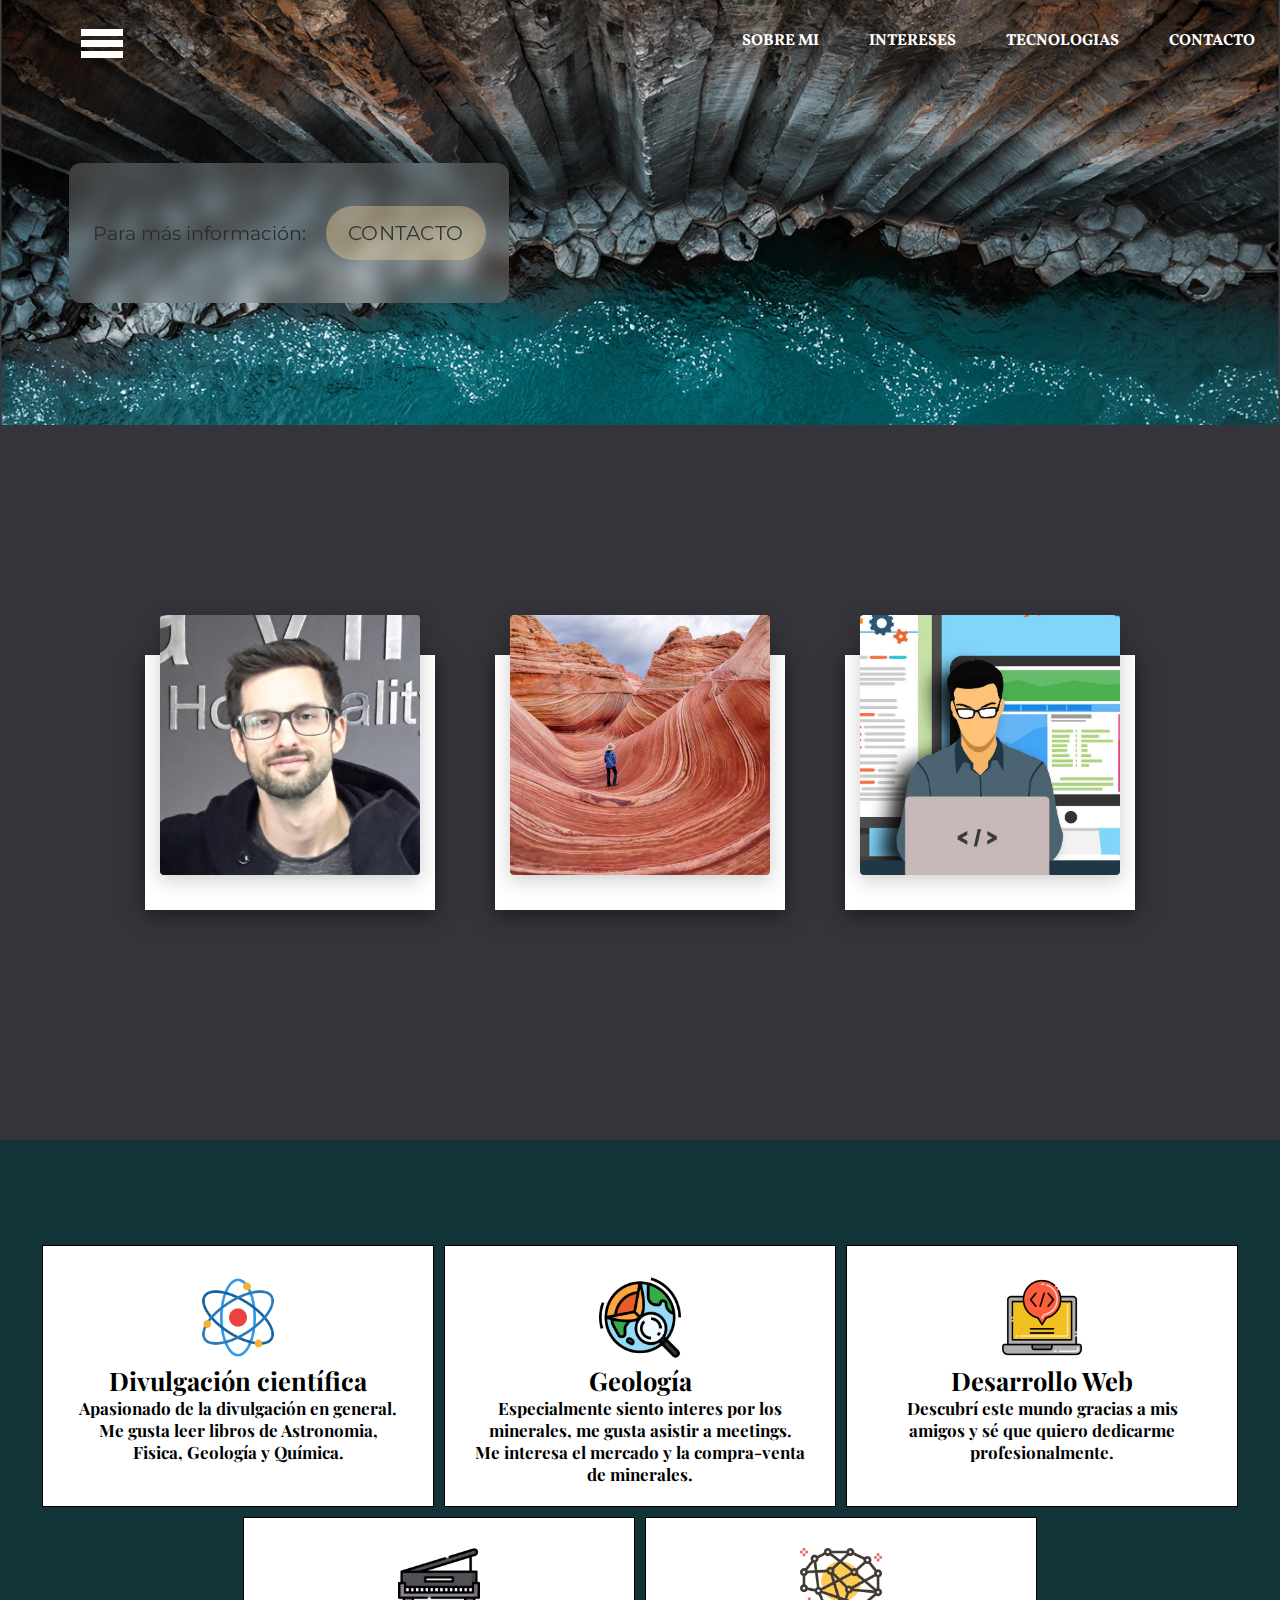
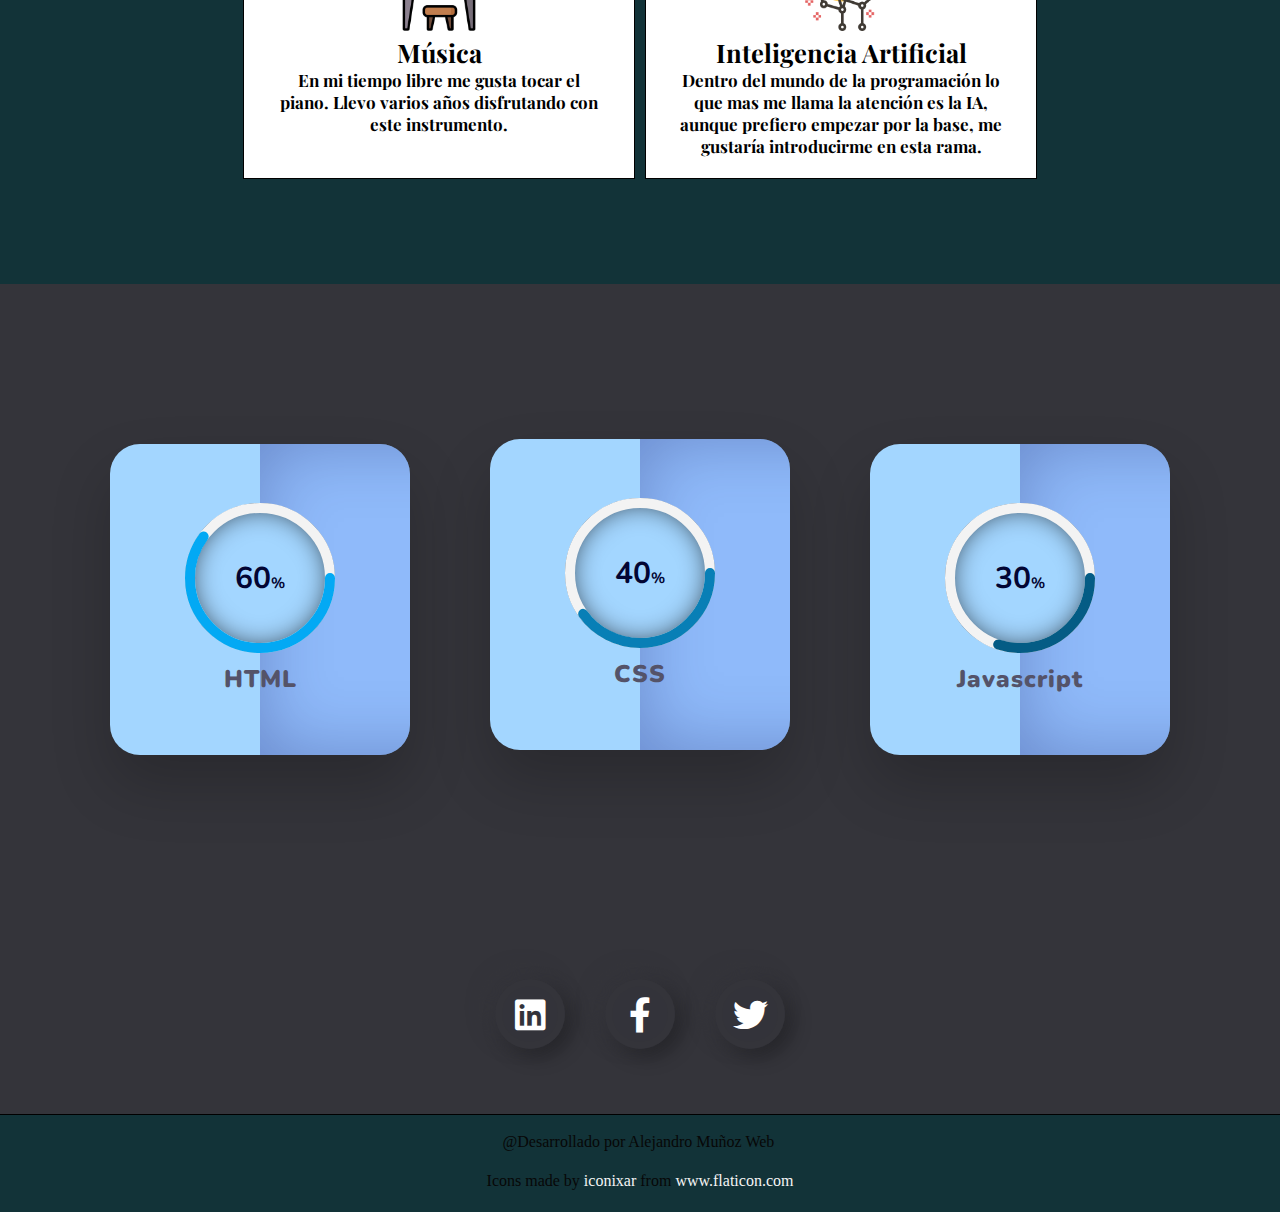
<file: index.html>
<!DOCTYPE html>
<html lang="es">
  <head>
    <meta charset="UTF-8" />
    <meta name="viewport" content="width=device-width, initial-scale=1.0" />
    <title>Alejandro Muñoz Navarro</title>
    <link rel="stylesheet" href="styless.css" />

    <link
      href="https://fonts.googleapis.com/css2?family=Vollkorn:wght@500&display=swap"
      rel="stylesheet"
    />
    <link rel="preconnect" href="https://fonts.gstatic.com">
    <link href="https://fonts.googleapis.com/css2?family=Playfair+Display:wght@500&display=swap" rel="stylesheet">
    <link href="https://fonts.googleapis.com/css2?family=Nunito:wght@300&display=swap" rel="stylesheet">
    <link href="https://fonts.googleapis.com/css2?family=Nunito:wght@300&family=Sarpanch:wght@900&display=swap" rel="stylesheet">
    <link href="https://fonts.googleapis.com/css2?family=Montserrat:wght@500&display=swap" rel="stylesheet">
    <link rel="stylesheet" href="https://cdnjs.cloudflare.com/ajax/libs/font-awesome/5.11.2/css/all.css"/>
  </head>
  <body>
    <main class="stop_scroll">

      <div class="overlay hidden"></div>

      <section class="header" id="home">
        <!-- <h2 class="header_logo"><a href="#">HOME</a></h2> -->
        
        <div class="hamburguer-bt" id="lock">
          <div class="hamburguer-bt__stripe hamburguer-bt__stripe__top"></div>
          <div class="hamburguer-bt__stripe hamburguer-bt__stripe__middle"></div>
          <div class="hamburguer-bt__stripe hamburguer-bt__stripe__bottom"></div>
        </div>

        <ul class="header_list">
          <li class="header_item"><a href="#about_me">SOBRE MI</a></li>
          <li class="header_item"><a href="#intereses">INTERESES</a></li>
          <li class="header_item"><a href="#techno">TECNOLOGIAS</a></li>
          <li class="header_item"><a href="#contact">CONTACTO</a></li>
        </ul>
        <div class="welcome">
          <p>Para más información:</p>
          <button class="button_contact">CONTACTO</button>
        </div>
        
        <div class="projects hidden">
          <h1><a>PROYECTOS</a></h1>
          <ol class="proyectos">
            <li class="pig-game"><a href="projects/Pig_Game/index.html">PIG GAME</a></li>
            <li><a href="projects/GuessMyNumber/index.html">GUESS NUMBER GAME</a></li>
            <li><a href="projects/BUTTON/index.html">BUTTON</a></li>
            <li><a href="projects/maquetacion-1/index.html">MAQUETACION 1</a></li>
            <li><a href="projects/maquetacion-2/index.html">MAQUETACION 2</a></li>
          </ol>
        </div>

        <div class="overlay hidden"></div>
        <div class="modal hidden">
          <button class="close_modal">&times;</button>
          <h1>TRABAJEMOS JUNTOS</h1>
          <p>
            Puedes localizarme siempre que quieras a través de mi correo electrónico !
          </p>
          <br>
          <br>
          <p> alex12munozgeo@hotmail.es 📧</p>
      </div>
      <script src="script.js"></script>
      


      </section>
      <div id="scroll-y">
        <section class="body" id="about_me">
          <div class="container">
            <div class="card">
              <div class="imgBx">
                <img src="img/alehandro.jpg" alt="#" />
              </div>
              <div class="content">
                <h2>Alejandro</h2>
                <p>
                  Mi nombre es Alejandro Muñoz, Geólogo y frontend developer desde
                  hace 6 meses
                </p>
              </div>
            </div>
            <div class="card">
              <div class="imgBx">
                <img src="img/card_geo_rec.jpg" alt="#" />
              </div>
              <div class="content">
                <h2>Geología</h2>
                <p>
                  Licenciado en Geología por la Universidad de Barcelona.
                  Apasionado y aficionado de los minerales
                </p>
              </div>
            </div>
            <div class="card">
              <div class="imgBx">
                <img src="img/card_fe_rec.jpg" alt="#" />
              </div>
              <div class="content">
                <h2>Frontend developer</h2>
                <p>
                  Mi objetivo es poder dedicarme al mundo del desarrollo web.
                  Tengo 8 meses de experiencia académica en frontend
                </p>
              </div>
            </div>
          </div>
        </section>

        <section class="intereses_container" id="intereses">
          <div class="interesesBx" >
            <img src="icons/atom.png" alt="">
            <h2>Divulgación científica</h2>
            <p>Apasionado de la divulgación en general. Me gusta leer libros de Astronomia, Fisica, Geología y Química.</p>
          </div>
          <div class="interesesBx">
            <img src="icons/geology.png" alt="">
            <h2>Geología</h2>
            <p>Especialmente siento interes por los minerales, me gusta asistir a meetings. Me interesa el mercado y la compra-venta de minerales.</p>
          </div>
          <div class="interesesBx">
            <img src="icons/web-development.png" alt="">
            <h2>Desarrollo Web</h2>
            <p>Descubrí este mundo gracias a mis amigos y sé que quiero dedicarme profesionalmente.</p>
          </div>
          <div class="interesesBx">
            <img src="icons/piano.png" alt="">
            <h2>Música</h2>
            <p>En mi tiempo libre me gusta tocar el piano. Llevo varios años disfrutando con este instrumento.</p>
          </div>
          <div class="interesesBx">
            <img src="icons/artificial-intelligence.png" alt="">
            <h2>Inteligencia Artificial</h2>
            <p>Dentro del mundo de la programación lo que mas me llama la atención es la IA, aunque prefiero empezar por la base, me gustaría introducirme en esta rama. </p>
          </div>
        </section>

        <section class="technologies" id="techno">
          <div class="techBX">
            <div class="techPercent html_card">
              <svg>
                <circle cx='70' cy='70' r='70'></circle>
                <circle cx='70' cy='70' r='70'></circle>
              </svg>
              <div class="techNum">
                <h2>60<span>%</span></h2>
              </div>
            </div>
            <h2 class="techTx">HTML</HTML></h2>
          </div>

            <div class="techBX css_card">
              <div class="techPercent">
                <svg>
                  <circle cx='70' cy='70' r='70'></circle>
                  <circle cx='70' cy='70' r='70'></circle>
                </svg>
                <div class="techNum">
                  <h2>40<span>%</span></h2>
                </div>
              </div>
              <h2 class="techTx">CSS</HTML></h2>
            </div>

              <div class="techBX js_card">
                <div class="techPercent">
                  <svg>
                    <circle cx='70' cy='70' r='70'></circle>
                    <circle cx='70' cy='70' r='70'></circle>
                  </svg>
                  <div class="techNum">
                    <h2>30<span>%</span></h2>
                  </div>
                </div>
                <h2 class="techTx">Javascript</HTML></h2>
              </div>
        </section>

        <section class="contact" id="contact">
          <a href="https://www.linkedin.com/in/alejandro-mu%C3%B1oz-navarro-493a38b6/" class="btn--contact"><i class="fab fa-linkedin"></i></a>
          <a href="https://www.facebook.com/alex.munoznavarro.1" class="btn--contact"><i class="fab fa-facebook-f"></i></a>
          <a href="https://twitter.com/Munios12" class="btn--contact"><i class="fab fa-twitter"></i></a>

        </section>
      
      </div>
      
      <footer class="footer">
        
        <div><p>@Desarrollado por Alejandro Muñoz Web</p>
        Icons made by <a href="https://www.flaticon.com/authors/iconixar" title="iconixar">iconixar</a> from <a href="https://www.flaticon.com/" title="Flaticon">www.flaticon.com</a></div>
      </footer>
    </main>
    <script type="text/javascript" src="vanilla-tilt.js"></script>
    <script type="text/javascript">
      VanillaTilt.init(document.querySelector(".welcome"), {
        max: 8,
        speed: 100,
      });
    </script>
  </body>
</html>
</file>
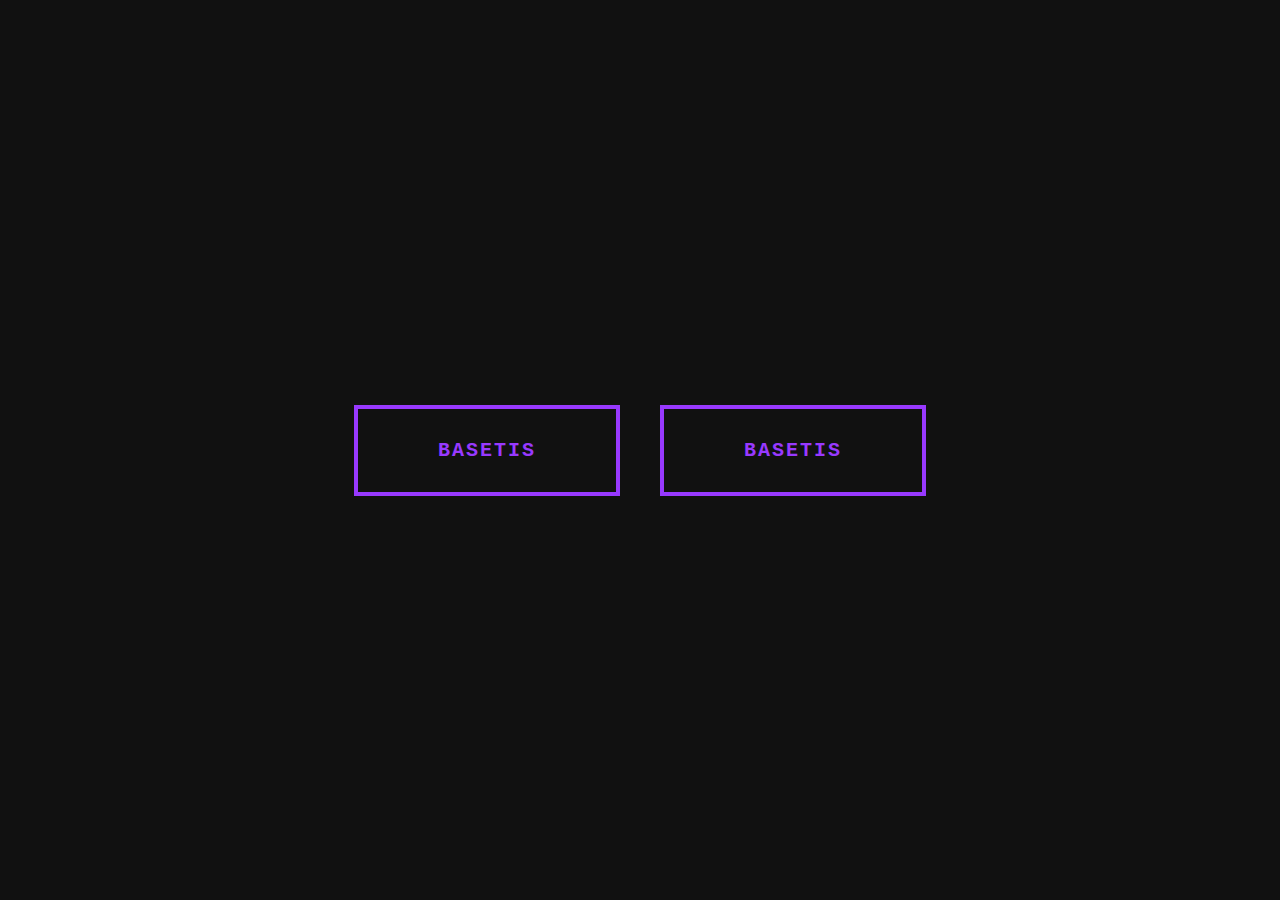
<file: projects/BUTTON/index.html>
<!DOCTYPE html>
<html lang="es">
  <head>
    <meta charset="UTF-8" />
    <meta name="viewport" content="width=device-width, initial-scale=1.0" />
    <title>BaseTIS</title>
    <link rel="stylesheet" href="styles.css" />
  </head>
  <body>
    <a href="#" class="btn"><span></span> Basetis</a>
    <a href="#" class="btn"><span></span> Basetis</a>

    <script src="https://code.jquery.com/jquery-3.5.1.min.js"></script>

    <script>
      $(document).ready(function (e) {
        $(".btn").on("mouseenter", function (e) {
          x = e.pageX - $(this).offset().left;
          y = e.pageY - $(this).offset().top;
          $(this).find("span").css({ top: y, left: x });
        });
        $(".btn").on("mouseout", function (e) {
          x = e.pageX - $(this).offset().left;
          y = e.pageY - $(this).offset().top;
          $(this).find("span").css({ top: y, left: x });
        });
      });
    </script>
  </body>
</html>
</file>
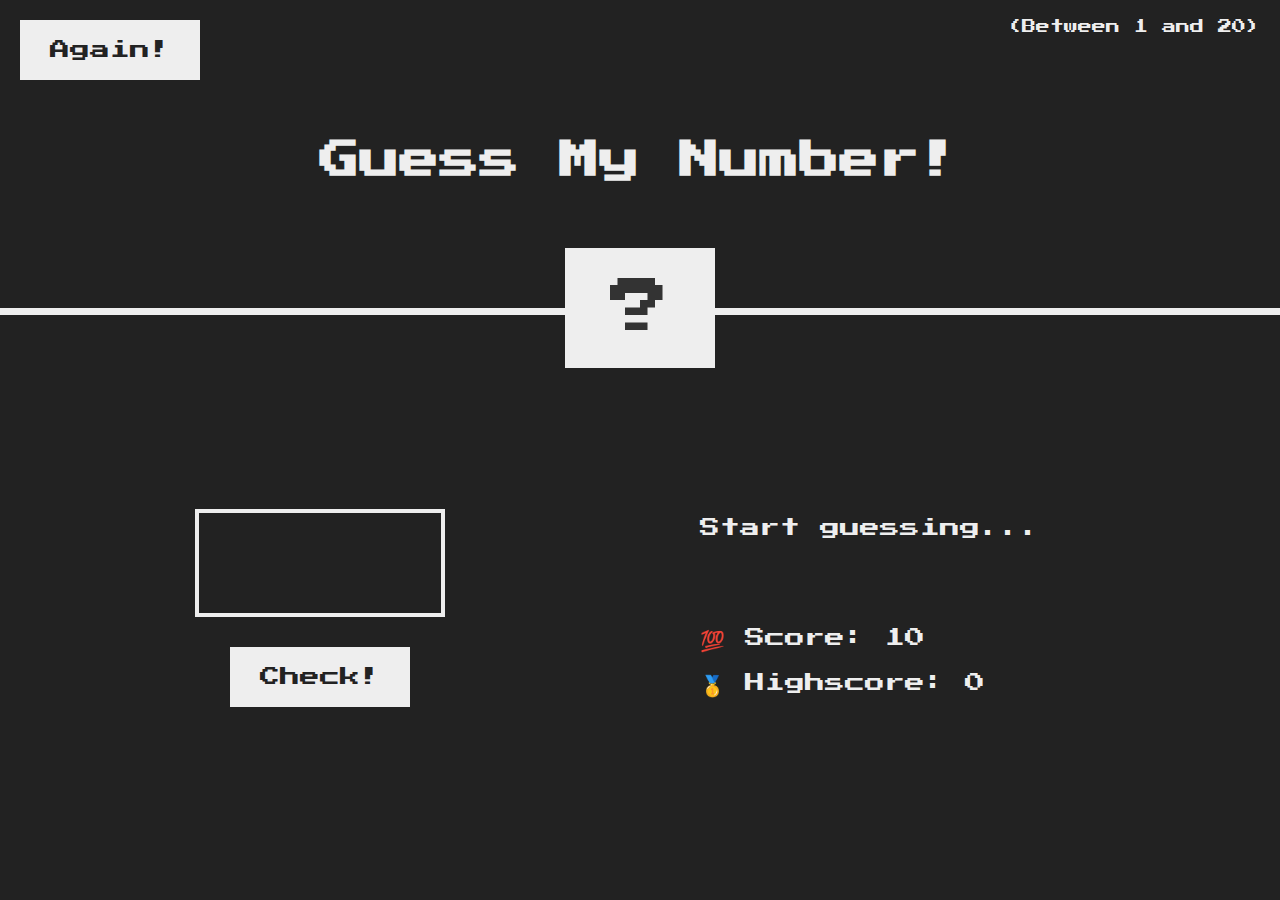
<file: projects/GuessMyNumber/index.html>
<!DOCTYPE html>
<html lang="en">
  <head>
    <meta charset="UTF-8" />
    <meta name="viewport" content="width=device-width, initial-scale=1.0" />
    <meta http-equiv="X-UA-Compatible" content="ie=edge" />
    <link rel="stylesheet" href="style.css" />
    <title>Guess My Number!</title>
  </head>
  <body>
    <header>
      <h1>Guess My Number!</h1>
      <p class="between">(Between 1 and 20)</p>
      <button class="btn again">Again!</button>
      <div class="number">?</div>
    </header>
    <main>
      <section class="left">
        <input type="number" class="guess" />
        <button class="btn check">Check!</button>
      </section>
      <section class="right">
        <p class="message">Start guessing...</p>
        <p class="label-score">💯 Score: <span class="score">10</span></p>
        <p class="label-highscore">
          🥇 Highscore: <span class="highscore">0</span>
        </p>
      </section>
    </main>
    <script src="script.js"></script>
  </body>
</html>
</file>
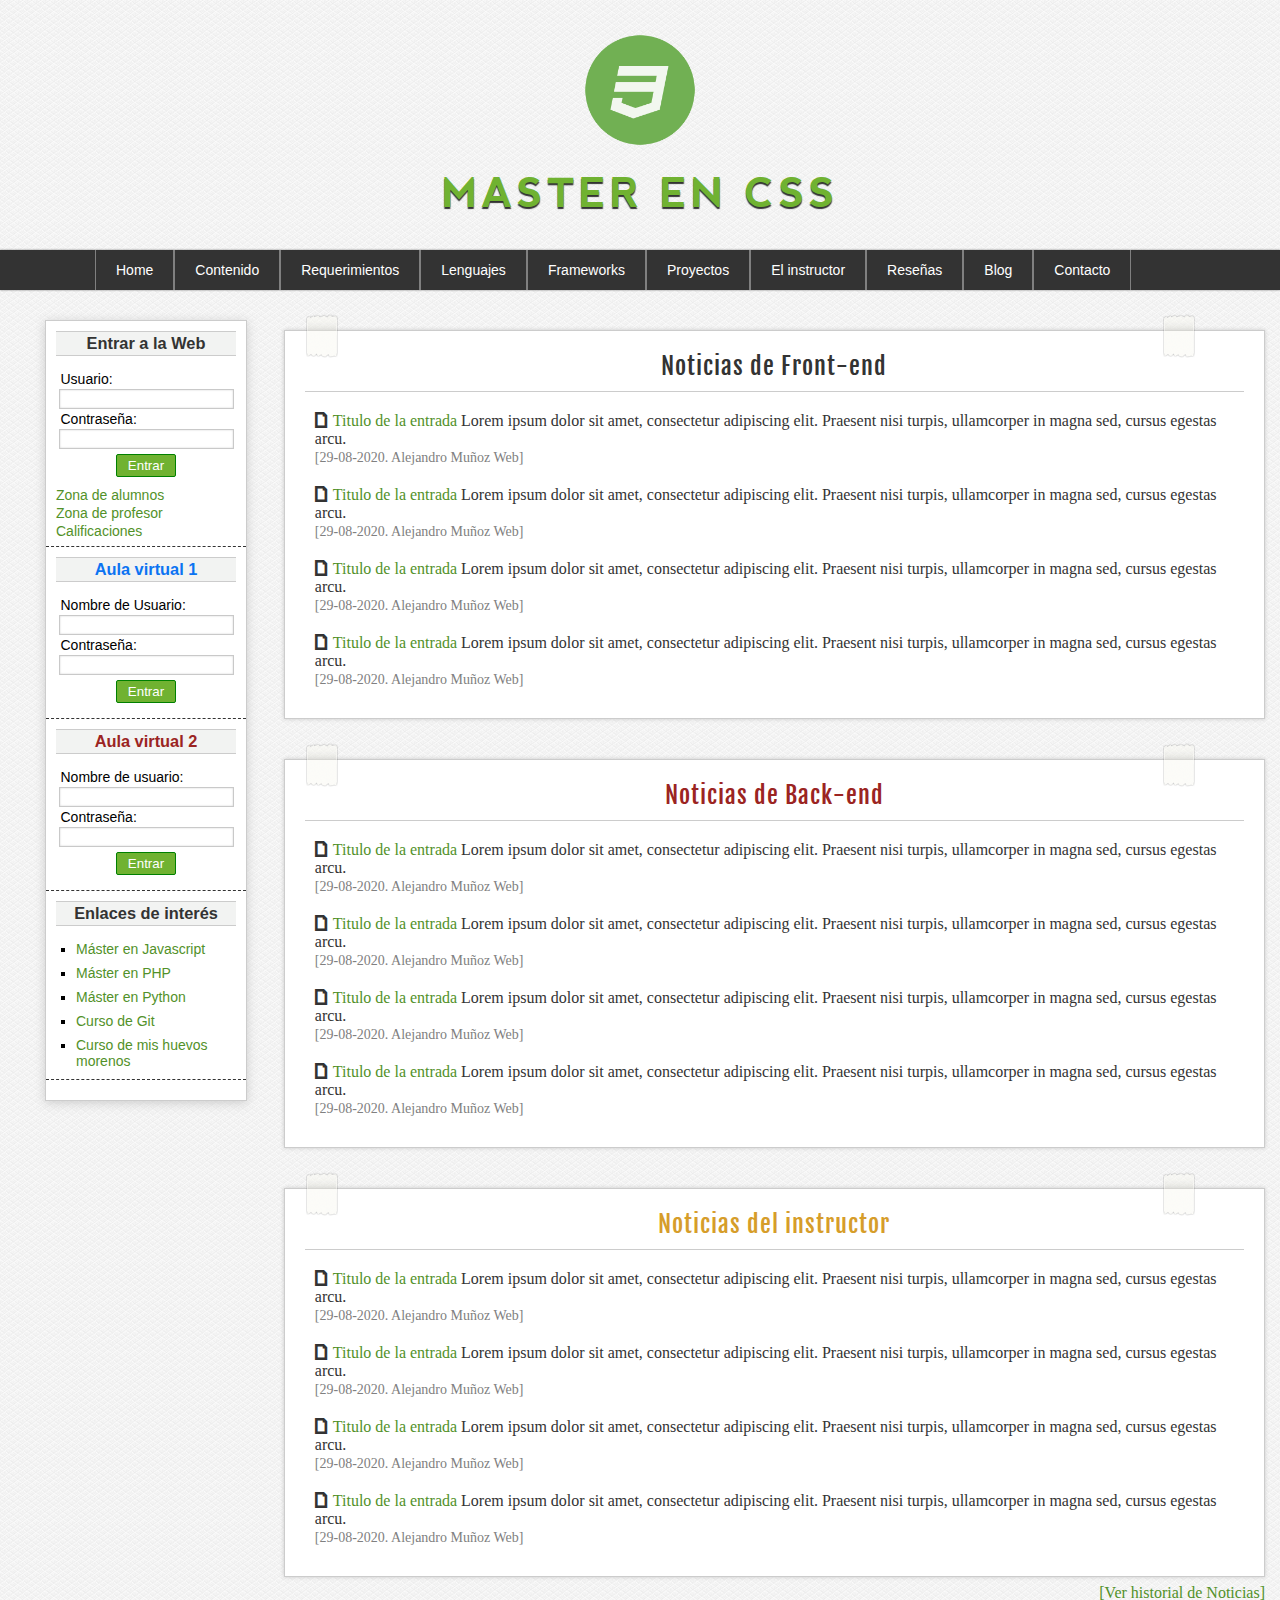
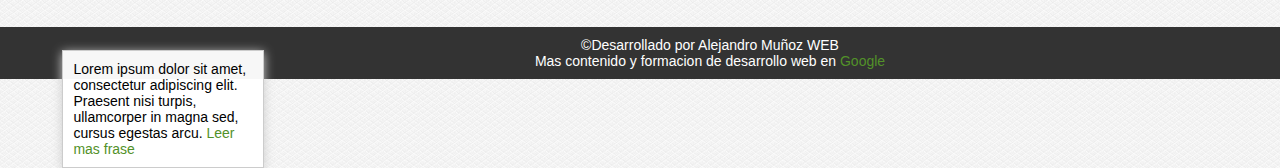
<file: projects/maquetacion-1/index.html>
<!DOCTYPE html>
<html lang="es">

<head>
    <meta charset="utf-8">
    <title>Máster en CSS-Alejandro Muñoz Navarro</title>
    <link rel="icon" type="image/x-icon" href="img/logo.png" />
    <link rel="stylesheet" type="text/css" href="css/styles.css" />

</head>

<body>

    <!--Inicio cabecera-->
    <header id='header'>
        <div id="logotipo">
            <img src="img/logo.png" alt="Logotipo de la Web">
            <h1>
                <a href="index.html">
                    MASTER EN CSS
                </a>
            </h1>
        </div>
    </header>
    <!--Fin cabecera-->

    <!--Menu de Navegacion-->
    <nav id="nav">
        <ul>
            <li>
                <a href="index.html">Home</a>
            </li>
            <li>
                <a href="index.html">Contenido</a>
            </li>
            <li>
                <a href="index.html">Requerimientos</a>
            </li>
            <li>
                <a href="index.html">Lenguajes</a>
                <ul>
                    <li>
                        <a href="index.html">HTML</a>
                    </li>

                    <li>
                        <a href="index.html">CSS</a>
                    </li>
                </ul>

            </li>
            <li>
                <a href="index.html">Frameworks</a>
                <ul>
                    <li>
                        <a href="index.html">LESS</a>
                    </li>

                    <li>
                        <a href="index.html">SASS</a>
                    </li>

                    <li>
                        <a href="index.html">Bootstrap 4</a>
                    </li>
                </ul>
            </li>
            <li>
                <a href="index.html">Proyectos</a>
            </li>

            <li>
                <a href="index.html">El instructor</a>
            </li>

            <li>
                <a href="index.html">Reseñas</a>
            </li>

            <li>
                <a href="index.html">Blog</a>
            </li>

            <li>
                <a href="index.html">Contacto</a>
            </li>
        </ul>
    </nav>
    <!--Fin del menú-->

    <!--Inicio contenido central-->
    <div id="content">
        <!--Inicio barra lateral-->
        <aside id="aside">
            <div class="widget" id="login">
                <h3>Entrar a la Web</h3>
                <form action="#">
                    <label for="#">Usuario:</label>
                    <input type="text" />
                    <label for="#">Contraseña:</label>
                    <input type="password">
                    <input type="submit" value="Entrar" />

                    <a href="#">Zona de alumnos</a>
                    <a href="#">Zona de profesor</a>
                    <a href="#">Calificaciones</a>
                </form>
            </div>

            <div class="widget" id="login">
                <h3 class="blue" id="azul">Aula virtual 1</h3>
                <form action="#">
                    <label for="#">Nombre de Usuario:</label>
                    <input type="text" />
                    <label for="#">Contraseña:</label>
                    <input type="password">
                    <input type="submit" value="Entrar" />
                </form>
            </div>

            <div class="widget" id="login">
                <h3 class="red">Aula virtual 2</h3>
                <form action="#">
                    <label for="#">Nombre de usuario:</label>
                    <input type="text" />
                    <label for="#">Contraseña:</label>
                    <input type="password">
                    <input type="submit" value="Entrar" />

                </form>
            </div>

            <div class="widget" id="login">
                <h3>Enlaces de interés</h3>
                <ul>
                    <li><a href="#">Máster en Javascript</a></li>
                    <li><a href="#">Máster en PHP</a></li>
                    <li><a href="#">Máster en Python</a></li>
                    <li><a href="#">Curso de Git</a></li>
                    <li><a href="#">Curso de mis huevos morenos</a></li>
                </ul>
            </div>
        </aside>




        <!--Fin barra lateral-->

        <!--Inicio de las secciones-->
        <div id="sections">

            <section id="frontend">
                <span class="stiker">
                    <img class="StikerOne" src="img/scotch.png" alt="pegatina">
                    <img class="StikerTwo" src="img/scotch.png" alt="pegatina">
                </span>
                <h2 class="titulo">Noticias de Front-end</h2>
                <article class="article">
                    <span class="icon">a</span>
                    <p>
                        <a href="#">Titulo de la entrada</a>
                        Lorem ipsum dolor sit amet, consectetur adipiscing elit. Praesent nisi turpis, ullamcorper in
                        magna
                        sed,
                        cursus egestas arcu.
                    </p>
                    <span class="date">[29-08-2020. Alejandro Muñoz Web]</span>

                </article>

                <article class="article">
                    <span class="icon">a</span>
                    <p>
                        <a href="#">Titulo de la entrada</a>
                        Lorem ipsum dolor sit amet, consectetur adipiscing elit. Praesent nisi turpis, ullamcorper in
                        magna
                        sed,
                        cursus egestas arcu.
                    </p>
                    <span class="date">[29-08-2020. Alejandro Muñoz Web]</span>

                </article>

                <article class="article">
                    <span class="icon">a</span>
                    <p>
                        <a href="#">Titulo de la entrada</a>
                        Lorem ipsum dolor sit amet, consectetur adipiscing elit. Praesent nisi turpis, ullamcorper in
                        magna
                        sed,
                        cursus egestas arcu.
                    </p>
                    <span class="date">[29-08-2020. Alejandro Muñoz Web]</span>

                </article>

                <article class="article">
                    <span class="icon">a</span>
                    <p>
                        <a href="#">Titulo de la entrada</a>
                        Lorem ipsum dolor sit amet, consectetur adipiscing elit. Praesent nisi turpis, ullamcorper in
                        magna
                        sed,
                        cursus egestas arcu.
                    </p>
                    <span class="date">[29-08-2020. Alejandro Muñoz Web]</span>

                </article>



            </section>

            <section id="frontend">
                <span class="stiker">
                    <img class="StikerOne" src="img/scotch.png" alt="pegatina">
                    <img class="StikerTwo" src="img/scotch.png" alt="pegatina">
                </span>
                <h2 class="titulo" id="rojo">Noticias de Back-end</h2>
                <article class="article">
                    <span class="icon">a</span>
                    <p>
                        <a href="#">Titulo de la entrada</a>
                        Lorem ipsum dolor sit amet, consectetur adipiscing elit. Praesent nisi turpis, ullamcorper in
                        magna
                        sed,
                        cursus egestas arcu.
                    </p>
                    <span class="date">[29-08-2020. Alejandro Muñoz Web]</span>

                </article>

                <article class="article">
                    <span class="icon">a</span>
                    <p>
                        <a href="#">Titulo de la entrada</a>
                        Lorem ipsum dolor sit amet, consectetur adipiscing elit. Praesent nisi turpis, ullamcorper in
                        magna
                        sed,
                        cursus egestas arcu.
                    </p>
                    <span class="date">[29-08-2020. Alejandro Muñoz Web]</span>

                </article>

                <article class="article">
                    <span class="icon">a</span>
                    <p>
                        <a href="#">Titulo de la entrada</a>
                        Lorem ipsum dolor sit amet, consectetur adipiscing elit. Praesent nisi turpis, ullamcorper in
                        magna
                        sed,
                        cursus egestas arcu.
                    </p>
                    <span class="date">[29-08-2020. Alejandro Muñoz Web]</span>

                </article>

                <article class="article">
                    <span class="icon">a</span>
                    <p>
                        <a href="#">Titulo de la entrada</a>
                        Lorem ipsum dolor sit amet, consectetur adipiscing elit. Praesent nisi turpis, ullamcorper in
                        magna
                        sed,
                        cursus egestas arcu.
                    </p>
                    <span class="date">[29-08-2020. Alejandro Muñoz Web]</span>

                </article>



            </section>

            <section id="frontend">
                <span class="stiker">
                    <img class="StikerOne" src="img/scotch.png" alt="pegatina">
                    <img class="StikerTwo" src="img/scotch.png" alt="pegatina">
                </span>
                <h2 class="titulo" id="orange">Noticias del instructor</h2>

                <article class="article">
                    <span class="icon">a</span>
                    <p>
                        <a href="#">Titulo de la entrada</a>
                        Lorem ipsum dolor sit amet, consectetur adipiscing elit. Praesent nisi turpis, ullamcorper in
                        magna
                        sed,
                        cursus egestas arcu.
                    </p>
                    <span class="date">[29-08-2020. Alejandro Muñoz Web]</span>

                </article>

                <article class="article">
                    <span class="icon">a</span>
                    <p>
                        <a href="#">Titulo de la entrada</a>
                        Lorem ipsum dolor sit amet, consectetur adipiscing elit. Praesent nisi turpis, ullamcorper in
                        magna
                        sed,
                        cursus egestas arcu.
                    </p>
                    <span class="date">[29-08-2020. Alejandro Muñoz Web]</span>

                </article>

                <article class="article">
                    <span class="icon">a</span>
                    <p>
                        <a href="#">Titulo de la entrada</a>
                        Lorem ipsum dolor sit amet, consectetur adipiscing elit. Praesent nisi turpis, ullamcorper in
                        magna
                        sed,
                        cursus egestas arcu.
                    </p>
                    <span class="date">[29-08-2020. Alejandro Muñoz Web]</span>

                </article>

                <article class="article">
                    <span class="icon">a</span>
                    <p>
                        <a href="#">Titulo de la entrada</a>
                        Lorem ipsum dolor sit amet, consectetur adipiscing elit. Praesent nisi turpis, ullamcorper in
                        magna
                        sed,
                        cursus egestas arcu.
                    </p>
                    <span class="date">[29-08-2020. Alejandro Muñoz Web]</span>

                </article>



            </section>



        </div>



        <!--Fin de las secciones-->

        <aside id="frase">
            Lorem ipsum dolor sit amet, consectetur adipiscing elit. Praesent nisi turpis, ullamcorper in magna sed,
            cursus egestas arcu.
            <a href="#">Leer mas frase</a>
        </aside>


        <div class="clearfix"></div>



        <div id="history">
            <a href="#">[Ver historial de Noticias]</a>
        </div>

    </div>
    <!--Fin contenido central-->
    <footer id="footer">
        <p>&copy;Desarrollado por Alejandro Muñoz WEB</p>
        <p>Mas contenido y formacion de desarrollo web en <a href="https://www.google.com/">Google</a></p>



    </footer>


</body>

</html>
</file>
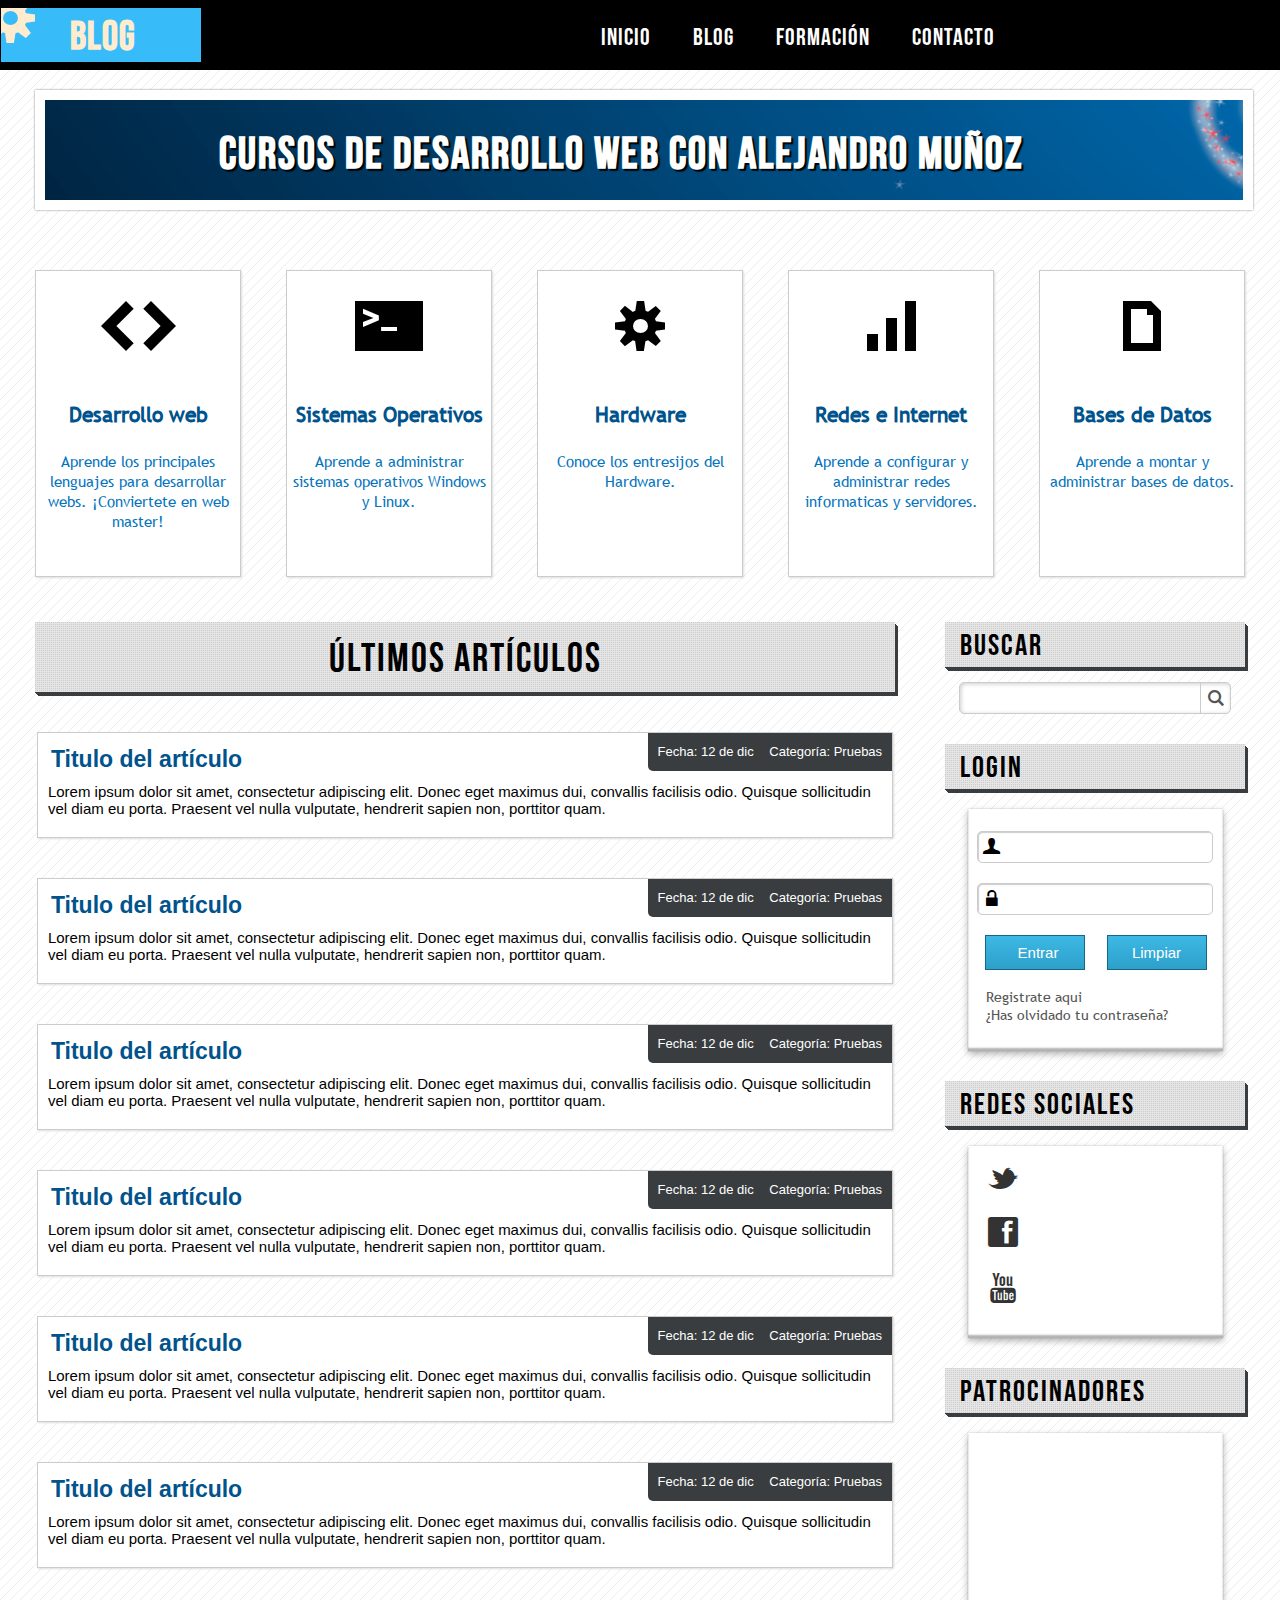
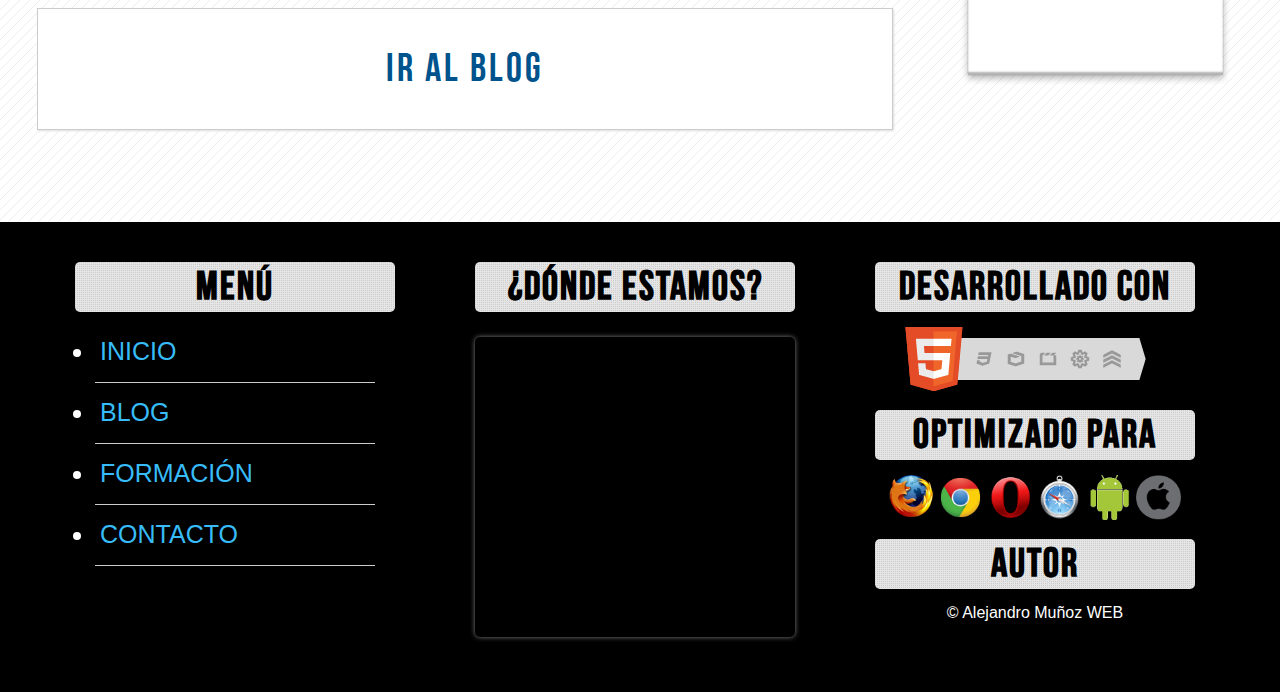
<file: projects/maquetacion-2/index.html>
<!DOCTYPE html>
<html lang="es">

<head>
    <meta charset="utf-8">
    <meta name="viewport" content="width=device-width, initial-scale=1">
    <title>Alejandro Muñoz</title>
    <link rel="stylesheet" type="text/css" href="css/styles.css">
    <link rel="stylesheet" type="text/css" href="css/responsive.css">


</head>

<body>
    <!--Inicio Cabecera-->
    <header id="header">
        <div class="wrap">
            <div id="logo">
                <span class="gear">S</span>
                <h3>BLOG</h3>
            </div>
            <nav id="menu">
                <ul>
                    <li><a href="#">INICIO</a></li>
                    <li><a href="#">BLOG</a></li>
                    <li><a href="#">FORMACIÓN</a></li>
                    <li><a href="#">CONTACTO</a></li>
                </ul>
            </nav>
        </div>

    </header>
    <!--Fin Cabecera-->


    <section class="wrap">
        <section id="info">
            <!--Inicio Baner-->
            <div id="banner">
                <h1>CURSOS DE DESARROLLO WEB CON ALEJANDRO MUÑOZ </h1>
            </div>
            <!--Fin Baner-->

            <!--Inicio Tarjetas-->
            <div id="cards">
                <div class="card">
                    <p class="icon">H</p>
                    <h2 class="category">Desarrollo web</h2>
                    <p class="description">Aprende los principales lenguajes para desarrollar webs. ¡Conviertete en web
                        master!</p>
                </div>

                <div class="card">
                    <p class="icon">_</p>
                    <h2 class="category">Sistemas Operativos</h2>
                    <p class="description">Aprende a administrar sistemas operativos Windows y Linux.</p>
                </div>

                <div class="card">
                    <p class="icon">S</p>
                    <h2 class="category">Hardware</h2>
                    <p class="description">Conoce los entresijos del Hardware.</p>
                </div>

                <div class="card">
                    <p class="icon">u</p>
                    <h2 class="category">Redes e Internet</h2>
                    <p class="description">Aprende a configurar y administrar redes informaticas y servidores.</p>
                </div>

                <div class="card">
                    <p class="icon">a</p>
                    <h2 class="category">Bases de Datos</h2>
                    <p class="description">Aprende a montar y administrar bases de datos.</p>
                </div>

            </div>
            <!--Fin Tarjetas-->
        </section>
        <!--Inicio Barra Lateral-->
        <div class="clearfix"></div>
        <aside id="lateral">

            <h3>BUSCAR</h3>
            <div id="search">
                <form action="#">
                    <input type="text" />
                    <input type="button" value="L" class="icon">
                </form>
            </div>
            <h3>LOGIN</h3>
            <div id="login" class="aside-box">
                <form action="#">
                    <label id="user" class="icon">U</label>
                    <input type="email" />

                    <label id="password" class="icon">w</label>
                    <input type="password" />

                    <input type="submit" value="Entrar">
                    <input type="reset" value="Limpiar">

                    <a href="#">Registrate aqui</a>
                    <a href="#">¿Has olvidado tu contraseña?</a>
                </form>
            </div>
            <h3>REDES SOCIALES</h3>
            <div id="social" class="aside-box">
                <div class="twitter">
                    <a href="https://twitter.com/Munios12" class="icon">t</a>
                    <p class="overlay">Twitter</p>
                </div>

                <div class="facebook">
                    <a href="#" class="icon">f</a>
                    <p class="overlay">Facebook</p>
                </div>

                <div class="youtube">
                    <a href="#" class="icon">y</a>
                    <p class="overlay">Youtube</p>
                </div>
            </div>
            <h3>PATROCINADORES</h3>
            <div id="sponsors" class="aside-box">

            </div>
        </aside>
        <!--Fin Barra Lateral-->

        <!--Inicio Articulos-->
        <section id="articles">
            <h2>ÚLTIMOS ARTÍCULOS</h2>
            <div class="clearfix"></div>
            <article>
                <div class="data">
                    <span>Fecha: 12 de dic</span>
                    <span>Categoría: Pruebas</span>
                </div>
                <h4>
                    <a href="#">Titulo del artículo</a>
                </h4>

                <p>
                    Lorem ipsum dolor sit amet, consectetur adipiscing elit. Donec eget maximus dui, convallis facilisis
                    odio. Quisque sollicitudin vel diam eu porta. Praesent vel nulla vulputate, hendrerit sapien non,
                    porttitor quam.
                </p>

            </article>

            <article>
                <div class="data">
                    <span>Fecha: 12 de dic</span>
                    <span>Categoría: Pruebas</span>
                </div>
                <h4>
                    <a href="#">Titulo del artículo</a>
                </h4>

                <p>
                    Lorem ipsum dolor sit amet, consectetur adipiscing elit. Donec eget maximus dui, convallis facilisis
                    odio. Quisque sollicitudin vel diam eu porta. Praesent vel nulla vulputate, hendrerit sapien non,
                    porttitor quam.
                </p>

            </article>

            <article>
                <div class="data">
                    <span>Fecha: 12 de dic</span>
                    <span>Categoría: Pruebas</span>
                </div>
                <h4>
                    <a href="#">Titulo del artículo</a>
                </h4>

                <p>
                    Lorem ipsum dolor sit amet, consectetur adipiscing elit. Donec eget maximus dui, convallis facilisis
                    odio. Quisque sollicitudin vel diam eu porta. Praesent vel nulla vulputate, hendrerit sapien non,
                    porttitor quam.
                </p>

            </article>

            <article>
                <div class="data">
                    <span>Fecha: 12 de dic</span>
                    <span>Categoría: Pruebas</span>
                </div>
                <h4>
                    <a href="#">Titulo del artículo</a>
                </h4>

                <p>
                    Lorem ipsum dolor sit amet, consectetur adipiscing elit. Donec eget maximus dui, convallis facilisis
                    odio. Quisque sollicitudin vel diam eu porta. Praesent vel nulla vulputate, hendrerit sapien non,
                    porttitor quam.
                </p>

            </article>

            <article>
                <div class="data">
                    <span>Fecha: 12 de dic</span>
                    <span>Categoría: Pruebas</span>
                </div>
                <h4>
                    <a href="#">Titulo del artículo</a>
                </h4>

                <p>
                    Lorem ipsum dolor sit amet, consectetur adipiscing elit. Donec eget maximus dui, convallis facilisis
                    odio. Quisque sollicitudin vel diam eu porta. Praesent vel nulla vulputate, hendrerit sapien non,
                    porttitor quam.
                </p>

            </article>

            <article>
                <div class="data">
                    <span>Fecha: 12 de dic</span>
                    <span>Categoría: Pruebas</span>
                </div>
                <h4>
                    <a href="#">Titulo del artículo</a>
                </h4>

                <p>
                    Lorem ipsum dolor sit amet, consectetur adipiscing elit. Donec eget maximus dui, convallis facilisis
                    odio. Quisque sollicitudin vel diam eu porta. Praesent vel nulla vulputate, hendrerit sapien non,
                    porttitor quam.
                </p>

            </article>
            <article id="blog">
                <a href="#">IR AL BLOG</a>
            </article>

        </section>
        <!--Fin Articulos-->
    </section>
    <!--Inicio Pie de Pagina-->
    <div class="clearfix"></div>
    <footer id="footer">
        <div class="wrap">
            <div id="menu_footer">
                <h5>MENÚ</h5>
                <ul>
                    <li><a href="#">INICIO</a></li>
                    <li><a href="#">BLOG</a></li>
                    <li><a href="#">FORMACIÓN</a></li>
                    <li><a href="#">CONTACTO</a></li>
                </ul>
            </div>

            <div id="location">
                <h5>¿Dónde estamos?</h5>
                <iframe
                    src="https://www.google.com/maps/embed?pb=!1m18!1m12!1m3!1d443.0424776120451!2d-0.3555647050718495!3d39.477203464539215!2m3!1f0!2f0!3f0!3m2!1i1024!2i768!4f13.1!3m3!1m2!1s0xd6048980c38bd9b%3A0x1396c9b107fef4cf!2sAcademias%20de%20ingles!5e1!3m2!1sca!2ses!4v1598984693014!5m2!1sca!2ses"
                    width="600" height="450" frameborder="0" style="border:0;" allowfullscreen="" aria-hidden="false"
                    tabindex="0"></iframe>
            </div>

            <div id="info">
                <h5>Desarrollado con</h5>
                <p>
                    <img src="img/html5-badge-h-css3-graphics-multimedia-performance-semantics.png" alt="HTML y CSS">
                </p>

                <h5>Optimizado para</h5>
                <p id="browsers">
                    <a href="#">
                        <img src="img/firefox-icon.png" alt="Firefox">
                    </a>

                    <a href="#">
                        <img src="img/chrome.png" alt="Chrome">
                    </a>

                    <a href="#">
                        <img src="img/Opera_256x256.png" alt="Opera">
                    </a>

                    <a href="#">
                        <img src="img/safari.png" alt="Safari">
                    </a>

                    <a href="#">
                        <img src="img/android.png" alt="Android">
                    </a>

                    <a href="#">
                        <img src="img/ios.png" alt="iOS">
                    </a>
                </p>

                <h5>AUTOR</h5>
                <p>&copy; Alejandro Muñoz WEB</p>

            </div>
        </div>
    </footer>
    <!--Fin Pie de Pagina-->
</body>

</html>
</file>
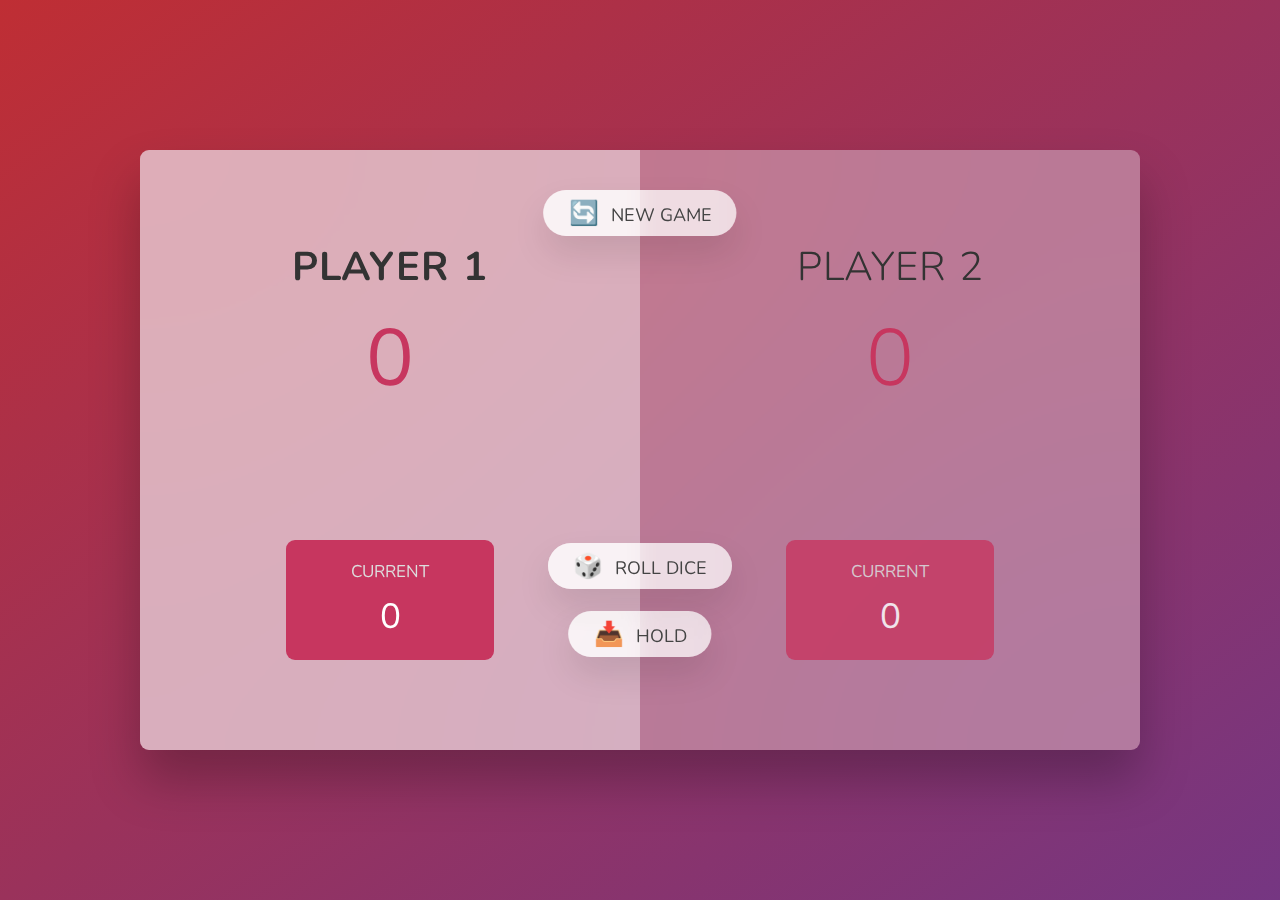
<file: projects/Pig_Game/index.html>
<!DOCTYPE html>
<html lang="en">
  <head>
    <meta charset="UTF-8" />
    <meta name="viewport" content="width=device-width, initial-scale=1.0" />
    <meta http-equiv="X-UA-Compatible" content="ie=edge" />
    <link rel="stylesheet" href="style.css" />
    <title>Pig Game</title>
  </head>
  <body>
    <main>
      <section class="player player--0 player--active">
        <h2 class="name" id="name--0">Player 1</h2>
        <p class="score" id="score--0">43</p>
        <div class="current">
          <p class="current-label">Current</p>
          <p class="current-score" id="current--0">0</p>
        </div>
      </section>
      <section class="player player--1">
        <h2 class="name" id="name--1">Player 2</h2>
        <p class="score" id="score--1">24</p>
        <div class="current">
          <p class="current-label">Current</p>
          <p class="current-score" id="current--1">0</p>
        </div>
      </section>

      <img src="dice-5.png" alt="Playing dice" class="dice" />
      <button class="btn btn--new">🔄 New game</button>
      <button class="btn btn--roll">🎲 Roll dice</button>
      <button class="btn btn--hold">📥 Hold</button>
    </main>
    <script src="script.js"></script>
  </body>
</html>
</file>
<file: styless.css>
* {
  margin: 0px;
}

html{
  scroll-behavior: smooth;
  overflow-y: scroll;
}


/*-------------HEADER--------------*/
.header {
  display: flex;
  flex-wrap: wrap;
  justify-content: space-between;
  width: auto;
  height: 400px;
  padding: 25px 0px 0px 0px;
  background: rgb(138, 187, 229);
  /* background-image: url(img/BG-P.jpg); */
  background-image: url(img/basaltos.jpg);
  background-position: 50% 74%;
  background-repeat: no-repeat;
  background-size: cover;
  background-attachment: fixed;
  /* background-size: 103%;
  background-position: 50% 70%; */

}

.header_logo a {
  font-family: "Vollkorn", serif;
  color: white;
  margin-left: 70px;
  text-decoration: none;
}

.header_list {
  display: flex;
  height: 32px;
  justify-content: space-between;
  align-items: center;
  list-style: none;
  margin-left: 389px;
}

.header_list li a {
  font-family: "Vollkorn", serif;
  color: rgb(255, 255, 255);
  font-weight: bold;
  margin: 0px 10px;
  text-decoration: none;
  padding: 15px 15px 0px 15px;
  border: 0px 0px 0px 0px;  
}

.header_list li a:hover,
.header_list li a:active {
  border-bottom: solid 2px rgb(255, 255, 255);
  
}
/*------------------------HAMBURGUER MENU-------------------*/

.hamburguer-bt {
  cursor: pointer;
  margin: 0px 0px 0px 72px;
  height: 60px;
  width: 60px;
  transition: all .2s ease-out;
  z-index: 20;
}

.hamburguer-bt .hamburguer-bt__stripe {
  width: 70%;
  height: 7px;
  background: white;
  margin: 4px auto;
  transition: all 0.3s;
  backface-visibility: hidden;
}

.hamburguer-bt.on .hamburguer-bt__stripe__top { 
  transform: rotate(45deg) translate(6px, 10px);
  
}

.hamburguer-bt.on .hamburguer-bt__stripe__middle {
  opacity: 0;
}

.hamburguer-bt.on .hamburguer-bt__stripe__bottom {
  transform: rotate(-45deg) translate(7px, -10px);
}


/*-----------TILTED CARD------------*/
.welcome {
  display:flex;
  position: static;
  align-items: center;
  justify-content: center;
  width: 400px;
  height: 100px;
  padding: 20px;
  margin-left: 69px;
  margin-top: -45px;
  font-family: 'Montserrat', sans-serif;
  color: rgb(44, 44, 43);
  background: rgba(255, 255, 255, 0.2);
  backdrop-filter: blur(10px);
  border-radius: 12px;
  font-size: 1.2em;
  
}

.button_contact{
  width: 40%;
  padding: 15px 7px 15px 7px;
  font-size: 20px;
  font-family: 'Montserrat', sans-serif;
  color: #333333;
  border-radius: 30px;
  margin-left: 20px;
  border: none;
  cursor: pointer;
  background: rgba(235, 183, 88, 0.247);
  backdrop-filter: blur(80px);
  letter-spacing: 0.5px;
}

/*---------------PROJECT----------------------*/

.projects {
  position: absolute;
  width: 38%;
  height: 400px;
  margin-top: 46px;
  margin-left: 69px;
  background:rgba(255, 255, 255, 0.2);
  backdrop-filter: blur(10px);
  z-index: 50;
  border-radius: 10px;
  font-family: 'Montserrat', sans-serif;
  font-size: 1.5rem;
  padding: 60px 0px;
  color: #333;
  display: flex;
  flex-direction: column;
  text-align: center;
}

.projects ol{
  margin: 0px;
  padding: 0px;
}

.projects li, a {
  text-decoration: none;
  color: #333;
  list-style-type: none;
  line-height: 60px;
}


.open_projects {
  animation-name: desplazamiento;
  animation-duration: 1s;
  animation-iteration-count: 1;
}

.display-names {
  animation-name: display;
  animation-duration: 3s;
  animation-iteration-count: 1;
}

@keyframes desplazamiento {
  0% {
    height: 0;
  }
  100% {
    height: 400px;
  }
}

@keyframes display {
  0%{
    width: 0;
  }
  100%{
    width: 100;
  }
}


/*------------ABOUT ME-------------*/
.body {
  display: flex;
  justify-content: center;
  align-items: center;
  /* background: #a8835571; */
  /* background: rgb(175,150,120);
  background: radial-gradient(circle, rgba(175,150,120,1) 26%, rgba(255,255,255,1) 100%); */
  /* background: rgb(77,91,93);
  background: linear-gradient(184deg, rgba(77,91,93,1) 0%, rgba(1,81,88,1) 100%); */
  background-color:  rgb(52, 52, 58);
}
/* #254c63 */

.container {
  position: relative;
  width: 1100px;
  display: flex;
  justify-content: center;
  align-items: center;
  flex-wrap: wrap;
  padding: 200px 30px 200px 30px;
}

.container .card {
  position: relative;
  max-width: 260px;
  height: 215px;
  background: white;
  margin: 30px 30px;
  padding: 20px 15px;
  display: flex;
  flex-direction: column;
  box-shadow: 0 5px 20px rgba(0, 0, 0, 0.5);
  transition: 0.3s ease-in-out;
}
.container .card:hover {
  height: 350px;
}

.container .card .imgBx {
  box-sizing: border-box;
  position: relative;
  width: 260px;
  height: 260px;
  top: -60px;
  left: 0px;
  z-index: 1;
  box-shadow: 0 5px 20px rgba(0, 0, 0, 0.2);
}

.container .card .imgBx img {
  max-width: 100%;
  border-radius: 4px;
}

.container .card .content {
  position: relative;
  font-family: "Vollkorn", serif;
  font-size: 13px;
  margin-top: -110px;
  padding: 10px 15px;
  text-align: center;
  color: #111111;
  visibility: hidden;
  opacity: 0;
  transition: 0.3s ease-in-out;
}

.container .card:hover .content {
  visibility: visible;
  opacity: 1;
  margin-top: -30px;
  transition-delay: 0.1s;
}

/*------------INTERESES-------------*/

.intereses_container {
  display: flex;
  flex-wrap: wrap;
  justify-content: center;
  align-items: center;
  width: 100%;
  height: auto;
  background: #123338;
  padding: 100px 0px; 
}
.interesesBx {
  width: 330px ;
  height: 200px;
  background: white;
  border: solid 1px black;
  padding: 30px 30px 30px 30px;
  margin: 5px;
  text-align: center;
  font-family: 'Playfair Display', serif;
  font-size: 17px;
  font-weight: bold;
}

.interesesBx img{
  width: 25%;
  height: auto;
}


/*---------TECHNOLOGIES--------*/

.technologies {
  margin: 0;
  padding: 0px;
  font-family: 'Nunito', sans-serif;
  display: flex;
  justify-content: center;
  align-items: center;
  min-height: 70vh;
  /* background-color: #5F9EA0; */
  /* background-color: rgba(1,81,88,1); */
  background-color: rgb(52, 52, 58);
}

.techBX {
  position: relative;
  width: 300px;
  height: 311px;
  margin: 0px 40px;
  display: flex;
  justify-content: center;
  align-items: center;
  flex-direction: column;
  background: #a3d6ff;
  box-shadow: 0 30px 60px rgba(0,0,0,0.2);
  border-radius: 30px;
  transition: 0.5s;
  overflow: hidden;
}

.techBX::before {
  content: ' ';
  position: absolute;
  top: 0;
  left: 50%;
  width: 100%;
  height: 100%;
  background: rgba(94, 120, 236, 0.288);
  pointer-events: none;
  z-index: 1;
  box-shadow: inset 0px 0px 70px #02004744;
}

.techBX:hover{
  transform: translateY(-10px);
}

.techPercent {
  position: relative;
  width: 150px;
  height: 150px;
  border-radius: 50%;
  box-shadow: inset 0 0 30px #000000;
  background: #a3d6ff;
  z-index: 2;
}


.techBX .techPercent {
  position: relative;
  width: 150px;
  height: 150px;
}

.techBX .techPercent svg {
  position: relative;
  width: 150px;
  height: 150px;
}

.techBX .techPercent svg circle {
  width: 150px;
  height: 150px;
  fill: none;
  stroke-width: 10;
  stroke: #000000;
  transform: translate(5px, 5px);
  stroke-dasharray: 440;
  stroke-dashoffset: 440;
  stroke-linecap: round;
}

.techBX .techPercent svg circle:nth-child(1) {
  stroke-dashoffset: 0;
  stroke: #f3f3f3;
}

.techBX .techPercent svg circle:nth-child(2) {
  stroke-dashoffset: calc(440 - (440 * 60) / 100);
  stroke: #03a9f4;
}

.techBX:nth-child(2) .techPercent svg circle:nth-child(1) {
  stroke-dashoffset: 0;
  stroke: #f3f3f3;
}

.techBX:nth-child(2) .techPercent svg circle:nth-child(2) {
  stroke-dashoffset: calc(440 - (440 * 40) / 100);
  stroke: #087fb6;
}

.techBX:nth-child(3) .techPercent svg circle:nth-child(1) {
  stroke-dashoffset: 0;
  stroke: #f3f3f3;
}

.techBX:nth-child(3) .techPercent svg circle:nth-child(2) {
  stroke-dashoffset: calc(440 - (440 * 30) / 100);
  stroke: #045c85;
}

.css_card {
  margin-bottom: 10px;
}


.techBX .techPercent .techNum {
  position: absolute;
  top: 0;
  left: 0;
  width: 100%;
  height: 100%;
  display: flex;
  justify-content: center;
  align-items: center;
  color: #020533;
}

.techBX .techPercent .techNum h2 {
  font-size: 30px;
}

.techBX .techPercent .techNum h2 span {
  font-size: 15px;
}

.techBX .techTx {
  padding: 10px 0 0;
  color: #545369;
  font-weight: 900;
  letter-spacing: 1px;
  z-index: 3;
}

/*--------------------CONTACT----------------------*/

.contact {
  background: rgb(52, 52, 58);
  display:flex;
  align-items: center;
  justify-content: center;
  min-height: 200px ;
}

.btn--contact {
  position: relative;
  width: 70px;
  height: 70px;
  margin: 20px;
  background: rgb(52, 52, 58, 0.67);
  border-radius: 50%;
  box-shadow: -7px -7px 20px 0 rgb(52, 52, 58, 0.97),
    7px 7px 20px 0 rgba(0, 0, 0, 0.3);
  transition: 0.2s;
}

.btn--contact:hover {
  transform: scale(1.1);
}

.btn--contact:before {
  content: "";
  position: absolute;
  background:  rgb(52, 52, 58, 0.97);
  width: 80%;
  height: 80%;
  border-radius: 50%;
  top: 50%;
  left: 50%;
  transform: translate(-50%, -50%);
}


.btn--contact:hover::before {
  box-shadow: inset -7px -7px 20px 0 rgb(52, 52, 58, 0.67),
    inset 7px 7px 20px 0 rgba(0, 0, 0, 0.3);
}

.btn--contact i {
  position: absolute;
  font-size: 35px;
  top:50%;
  left: 50%;
  transform: translate(-50%, -50%);
  color: rgb(255, 255, 255);
  transition: 0.2s;
}

.btn--contact:hover i {
  font-size: 30px;
}


/*-----------OVERLAY-MODAL WINDOW-----------*/
.overlay {
  position: fixed;
  top: 0;
  left: 0;
  width: 100%;
  height: 100%;
  background-color: rgba(0, 0, 0, 0.6);
  backdrop-filter: blur(3px);
  z-index: 5;
}
.hidden {
  display: none;
}

.modal {
  position: fixed;
  top: 50%;
  left: 50%;
  transform: translate(-50%, -50%);
  width: 50%;
  background-color: white;
  padding: 60px;
  border-radius: 5px;
  box-shadow: 0 3rem 5rem rgba(0, 0, 0, 0.3);
  z-index: 10;
}
.modal h1{
  text-align: center;
  font-size: 30px;
  margin-bottom: 2rem;
  font-family: sans-serif;
  color: #333;
  line-height: 1.5;
}

.modal p{
  font-size: 19px;
  font-family: sans-serif;
  color: #333;
  line-height: 1.5;
}

.close_modal {
  position: absolute;
  top: 1.2rem;
  right: 2rem;
  font-size: 3rem;
  color: #333;
  cursor: pointer;
  border: none;
  background: none;
}

/*------------FOOTER-------------*/


footer {
  display: flex;
  flex-direction: column;
  align-items: center;
  justify-content: center;
  width: 100%;
  min-height: 97px;
  background-color: #123338;
  color: rgb(7, 7, 7);
  /* padding: 10px; */
  border-top: 0.5px solid black;
  border-width: 40%;
}

footer div {
  height: 62px;
}
footer div p{
  padding-left: 16px;
}

footer a {
  color: whitesmoke;
}
</file>
<file: projects/BUTTON/styles.css>
* {
  margin: 0;
  padding: 0;
  box-sizing: border-box;
  font-family: "Courier New", Courier, monospace;
}
body {
  display: flex;
  justify-content: center;
  align-items: center;
  min-height: 100vh;
  flex-direction: row;
  background: #111111;
}
.btn {
  font-size: 20px;
  font-weight: 900;
  position: relative;
  padding: 30px 80px;
  border: 4px solid #9839ff;
  margin: 20px;
  display: inline-block;
  text-decoration: none;
  color: #9839ff;
  letter-spacing: 2px;
  text-transform: uppercase;
  transition: 0.5s;
  overflow: hidden;
}

.btn:hover {
  color: #111111;
}

.btn span {
  position: absolute;
  display: block;
  width: 0px;
  height: 0px;
  transform: translate(-50%, -50%);
  border-radius: 50%;
  background: #9839ff;
  transition: width 0.7s, height 0.7s;
  z-index: -1;
}

.btn:hover span {
  width: 600px;
  height: 600px;
}
</file>
<file: projects/GuessMyNumber/style.css>
@import url('https://fonts.googleapis.com/css?family=Press+Start+2P&display=swap');

* {
  margin: 0;
  padding: 0;
  box-sizing: inherit;
}

html {
  font-size: 62.5%;
  box-sizing: border-box;
}

body {
  font-family: 'Press Start 2P', sans-serif;
  color: #eee;
  background-color: #222;
  /* background-color: #60b347; */
}

/* LAYOUT */
header {
  position: relative;
  height: 35vh;
  border-bottom: 7px solid #eee;
}

main {
  height: 65vh;
  color: #eee;
  display: flex;
  align-items: center;
  justify-content: space-around;
}

.left {
  width: 52rem;
  display: flex;
  flex-direction: column;
  align-items: center;
}

.right {
  width: 52rem;
  font-size: 2rem;
}

/* ELEMENTS STYLE */
h1 {
  font-size: 4rem;
  text-align: center;
  position: absolute;
  width: 100%;
  top: 52%;
  left: 50%;
  transform: translate(-50%, -50%);
}

.number {
  background: #eee;
  color: #333;
  font-size: 6rem;
  width: 15rem;
  padding: 3rem 0rem;
  text-align: center;
  position: absolute;
  bottom: 0;
  left: 50%;
  transform: translate(-50%, 50%);
}

.between {
  font-size: 1.4rem;
  position: absolute;
  top: 2rem;
  right: 2rem;
}

.again {
  position: absolute;
  top: 2rem;
  left: 2rem;
}

.guess {
  background: none;
  border: 4px solid #eee;
  font-family: inherit;
  color: inherit;
  font-size: 5rem;
  padding: 2.5rem;
  width: 25rem;
  text-align: center;
  display: block;
  margin-bottom: 3rem;
}

.btn {
  border: none;
  background-color: #eee;
  color: #222;
  font-size: 2rem;
  font-family: inherit;
  padding: 2rem 3rem;
  cursor: pointer;
}

.btn:hover {
  background-color: #ccc;
}

.message {
  margin-bottom: 8rem;
  height: 3rem;
}

.label-score {
  margin-bottom: 2rem;
}
</file>
<file: projects/maquetacion-1/css/styles.css>
/*FUENTES*/
@font-face{
    font-family: Nevis;
    src: url(fonts/nevis.eot);
    src: url(fonts/nevis.eot?#iefix) format("embedded-opentype"),
         url(fonts/nevis.woff) format('woff'),
         url(fonts/nevis.ttf) format('ttf'),
         url(fonts/nevis.svg) format('svg');

    
    font-weight: normal;
    font-style: normal;

}
@font-face{
    font-family: 'Fjalla';
    src: url(fonts/FjallaOne-Regular.ttf) format('truetype');
    
    font-weight: normal;
    font-style: normal;

}
@font-face{
    font-family: 'icons';
    src: url(fonts/websymbols-regular-webfont.svg#WebSymbolsRegular)
         url(fonts/websymbols-regular-webfont.eot);
         
    src: url('fonts/websymbols-regular-webfont.eot?#iefix') format('embedded-opentype'),
         url('fonts/websymbols-regular-webfont.woff') format('woff'),
         url('fonts/websymbols-regular-webfont.ttf') format('truetype');

    font-weight: normal;
    font-style: normal;

}

/*ESTILOS GENERALES*/

*{
    padding: 0px;
    margin: 0px;
}

body{
    background-image: url('../img/paven.png');
}

a{
    color: #529129;
    text-decoration: none;
}

a:visited{
    color: #529129;
    
}

a:hover{
    color: #285616;
    
}


#azul{
    color: #0c73f2 !important;
}

.red{
    color: #9b2422 !important;
}

#rojo{
    Color: #9b2422 !important;
}

#orange{
    color: #D69D2A;
}



#content{
    
    
    width: 50%;
    
}

.icon{
    font-family: 'icons';
    float: left;
    margin-right: 5px;
    margin-top: -1px;
}

.clearfix{
    float: none;
    clear: both;
}


/*Formularios*/
input[type="text"],
input[type="email"],
input[type="password"],
select{
    border: 1px solid #c9c9c9;
    box-shadow: 0px 0px 2px #cccccc inset;
    background: white;
    padding: 1px;
    padding: 1px;
    padding-bottom: 2px;
    color: gray;
    transition: all 300ms;
    outline: none;
}

input[type="text"]:focus,
input[type="email"]:focus,
input[type="password"]:focus,
select:focus{
    border: 1px solid #70b231;
    color: black;
}
input[type='button'],
input[type='submit'],
input[type='reset'],
button{
    display: block;
    border-radius: 2px;
    border: 1px solid green;
    width: 60px;
    padding: 3px;
    background-color: #70b231;
    cursor: pointer;
    color: white;
    outline: none;

}
input[type='button']:active,
input[type='submit']:active,
input[type='reset']:active,
button:active{
    box-shadow: 0px 0px 3px grey inset;
    text-shadow: 0px 0px 1px black;
    outline: none;

}

/*CABECERA*/
#header{
    min-width: 1024px;
    width: 100%;
    height: 250px;
    margin: 0px auto;
}

#header a{
    text-decoration: none;
}

#header #logotipo{
    width: 770px;
    margin: 0px auto;
    padding-top: 20px;
}

#header #logotipo img{
    display: block;
    text-align: center;
    margin: 0px auto;
    width: 140px;
}

#header h1{
    text-align: center;
    font-size: 40px;
    color: #70b231;
    font-family: 'nevis';
    letter-spacing: 4px;
    margin-top: 10px;
    text-shadow: 0px 2px 1px #333333;
    transition: all 300ms;
}
#header h1:active{
    text-shadow: 0px 2px 1px #333333, 0px 0px 4px #70b231;

}

#header h1 a{
    color: #70b231  ;
    
}
/**BARRA DE NAVEGACION**/
#nav{
    width: 100%;
    background-color: #333333;
    height: 40px;
    color: white;
    font-family: sans-serif, helvetica, Arial;
    font-size: 14px;
    box-shadow: 0px 0px 2px gray;
}
#nav ul{
    list-style: none;
    text-decoration: none;
    margin: 0px auto;
    width: 1090px;

}
#nav > ul > li{
    line-height: 40px;
    float:left;
    border-right: 1px solid grey;
    transition: all 300ms;
}

#nav > ul > li a{
    color: white;
    text-decoration: none;
    display: block;
    padding-left: 20px;
    padding-right: 20px;
}

#nav > ul > li >  a:first-child{
    border-left: 1px solid gray;
}

#nav > ul > li:hover{
    background-color: #70b231;
    box-shadow: 0px 0px 4px green inset;
}

/**MENU DESPLEGABLE*/
#nav > ul > li > ul{
    display: none;
    position: absolute;
    width: 160px;
    box-shadow: 0px 2px 2px gray;
    z-index: 1;
}

#nav > ul > li:hover > ul{
    display: block;
}

#nav > ul > li:hover > ul > li{
    background-color: #f2f1f0;
    border-bottom: 1px solid #d6d6d6;
    padding: 8px;
    line-height: 25px;
    font-size:13px;
    transition: all 300ms;
}
#nav > ul > li:hover > ul > li > a{
    color: #666666;
}

#nav > ul > li:hover > ul > li:hover{
    background: DarkGrey;
}

/**Contenido**/

#content{
    margin: 0px auto;
    width: 1250px;
    min-height: 1100px ;
}

/*Barra Lateral*/

#aside, #frase{
    
    width: 200px;
    float: left;
    margin: 30px;
    background-color: #fffffff6;
    border: 1px solid #cccccc;
    box-shadow: 0px 2px 10px #cccccc;
    font-family: sans-serif,Arial, Helvetica, sans-serif;
    
    
    
    
}
#frase{
    clear: both;
    width: 180px;
    font-size: 14px;
    font-family: sans-serif;
    padding: 10px;
    position: absolute;
    top: 180%;
    right: 77%;
}
#aside .widget{
    display: block;
    width: 180px;
    margin: 5px auto;
    padding: 5px;
    padding-left: 10px;
    padding-right: 10px;
    font-size: 14px;
    border-bottom: 1px dashed #333333;
}

#aside .widget:last-child{
    margin-bottom: 20px ;
}

#aside h3{
    display: block;
    width: 100%;
    color: #333333;
    text-align: center;
    padding-top: 2px;
    padding-bottom: 2px;
    background: #f2f3f2;
    border: 1px solid #cccccc;
    border-left: none;
    border-right: none;
    margin-bottom: 15px;

}

#aside li{
    margin-top: 8px;
    margin-bottom: 5px;
    margin-left: 20px;
    list-style: square;

}



/*Formularios barra lateral*/

#aside div label,
#aside div input[type='text'],
#aside div input[type='email'],
#aside div input[type='password'],
#aside div a{
    display: block;
    width: 95%;
    margin-top: 2px;
    margin-bottom: 2px;

}


#aside div input[type='button'],
#aside div input[type='submit'],
#aside div button{
    margin-top: 5px;
    margin-bottom: 10px;
}

#aside input,
#aside label{
    margin: 0px auto;

}

/*Secciones*/

#sections{
    
    float: right;
    top: 10%;
    margin-bottom: 50px;
    
    /*top: 50%;
    right: 2%;*/
}

#sections .titulo{
    font-family: 'Fjalla';
    font-size: 24px;
    font-weight: normal;
    letter-spacing: 1px;
    text-align: center;
    padding-top: 20px;
    padding-bottom: 10px;
    border-bottom: 1px solid #cccccc;
    margin-top: -20px;
    

}

#sections section{
    margin-top: 40px;
    background-color: white;
    padding: 20px;
    border: 1px solid #cccccc;
    box-shadow: 0px 0px 4px #c9c9c9;
    color: #333333;
    font-size: 16px;
    overflow: hidden;

}
#sections .article{
    margin: 10px;
    margin-top: 20px;
    margin-bottom: 20;
}

#sections .date{
    color:gray;
    font-size: 14px;
}

#sections .StikerOne{
    position: absolute;
    margin-top: -38px;
    
}

#sections .StikerTwo{
    position: absolute;
    margin-top: -38px;
    margin-left: 67%;
    z-index: 0;

}


/*footer*/
#history{
    float:right;
    margin-top: -43px;
}


#footer{
    width: 100%;
    text-align: center;
    margin-top: 40px;
    margin: 0px auto;
    background-color: #333333;
    padding-top: 10px;
    padding-bottom: 10px;
    color: white;
    font-family: sans-serif;
    font-size: 14px;
    padding-left: 70px;
}
</file>
<file: projects/maquetacion-2/css/styles.css>
/**Fuentes**/

@font-face{
    font-family: 'TrebuchetMS';
    src: url(fonts/TrebuchetMS.ttf);
    font-weight: normal;
    font-style: normal;
}
@font-face{
    font-family: 'BebasNeue';
    src: url(fonts/BebasNeue.otf);
    font-weight: normal;
    font-style: normal;
}
@font-face{
    font-family: 'icons';
    src: url(fonts/websymbols-regular-webfont.svg#WebSymbolsRegular)
         url(fonts/websymbols-regular-webfont.eot);
         
    src: url('fonts/websymbols-regular-webfont.eot?#iefix') format('embedded-opentype'),
         url('fonts/websymbols-regular-webfont.woff') format('woff'),
         url('fonts/websymbols-regular-webfont.ttf') format('truetype');

    font-weight: normal;
    font-style: normal;
}

/*Estilos generales*/
*{
    margin: 0px;
    padding: 0px;
}
body{
    background: url(../img/pattern.png);
}

.wrap{
    width: 1210px;
    margin: 0px auto;
}


.clearfix{
    float: none;
    clear: both;
}

/**Cabecera**/
#header{
    width: 100%;
    height: 70px;
    background-color: black;
    font-family: 'BebasNeue' ;
    color: blanchedalmond;
}
#logo{
    float: left;
    width: 200px;
    height: 54px;
    background-color: #37bcf9;
    text-align: center;
    letter-spacing: 1px;
    cursor: pointer;
    overflow: hidden;
    margin-top: 8px ;
    margin-left: -34px;
    transition: all 200ms;
    
}   



#logo h3{
    display: block;
    float: right;
    margin-top: 5px;
    margin-right: 65px;
    font-size: 40px;
    transition: all 200ms;
}

#logo:hover h3{
    animation: from_right 300ms linear;
}
@keyframes from_right {
    from{
        transform: translateX(200%);
    }
    to{
        transform: translateX(0%);
    }
}


#logo .gear{
    display: block;
    float: left;
    font-size: 50px;
    margin-top: -20px;
    margin-left: -16px;
    animation-name: rotate-gear;
    animation-duration: 3s;
    transition: all 200ms;
    animation-iteration-count: infinite;
    animation-timing-function: linear;
}

#logo:hover{
    border-radius: 2px;
    background-color: #cccccc;
    color: black;
}

@keyframes rotate-gear{
    from{
        transform: rotateZ(0deg);
    }
    to{
        transform: rotateZ(360deg);
    }
}

#logo:hover .gear{
    animation: from_below 500ms linear;
}
@keyframes from_below{
    0%{
        transform: translateY(0%);
    }
    50%{
        transform: translateY(200%);
    }
    100%{
        transform: translateY(0%);
    }
}

.gear, .icon{
    font-family: 'icons';
}


#menu{
    float: right;
    height: 70px;
    background:transparent;
    margin-right: 230px;
    margin-top: 3px;

}

#menu ul li{
    font-size: 24px;
    display: inline-block;
    margin: 0px 20px 0px 20px;
    letter-spacing: 1px;
    line-height: 70px;
}

#menu ul li a{
    display: block;
    color:white;
    text-decoration: none;
    transition: all 200ms;
    
}

#menu ul li a:hover{
    color: #37bcf9 ;
    transform: scale(1.2,1.2);
}

/**baner**/
#banner{
    width: 99%;
    height: 100px;
    border: 10px solid white;
    box-shadow: 0px 0px 2px grey;
    background: url(../img/bakbaner.png);
    background-position: -200px -200px;
    margin: 20px auto ;
    overflow: hidden;
    animation: backBanner 10s linear;
}
@keyframes backBanner{
    0%{
        background-position: 0px 0px;
    }
    100%{
        background-position: -200px -200px;
    }

}

#banner h1{
    display: block;
    width: 850px;
    color: white;
    font-size: 45px;
    letter-spacing: 2px;
    margin: 27px auto;
    font-family: 'BebasNeue' ;
    text-shadow: 2px 2px 1px black;
    margin: 27px auto;
    animation: showText 10s linear;
}

@keyframes showText{
    0%{
        transform: translateX(-600%) scale(5,5);
        opacity: 1;
    }

    50%{
        transform: translateX(600%) scale(5,5);
        opacity: 1;
    }

    75%{
        transform: translateX(-600%) scale(5,5);
        opacity: 0;
        text-shadow: none;
        color: transparent;
    }

    100%{
        transform: translateX(0%) scale(1,1);
        opacity: 1;
        text-shadow: 2px 2px 1px black;
        color: white;
        
    }
}


/**Tarjetas**/

.card{
    float: left;
    width: 204px;
    height: 305px;
    border: 1px solid #cccccc;
    box-shadow: 1px 1px 2px #dddddd;
    overflow: hidden;
    background: white;
    margin: 45px;
    margin-top: 40px;
    margin-left: 0px;
    cursor: pointer;
    transition: all 300ms;


}

.card:hover{
    background: black;
    
}


.card:last-child{
    margin-right: 0px;
}

.card .icon{
    display: block;
    width: 100%;
    height: 130px;
    font-size: 50px;
    line-height: 110px;
    text-align: center;
    margin: 0px auto;
    transition: all 300ms;
}
.card:hover .icon{
    font-size: 70px;
    color: #37bcf9;
    animation: showicon 300ms linear;
}
@keyframes showicon{
    from{
        transform: translateY(-200%)
    }
    to{
        transform: translateY(0%);
    }
    
}



.card .category{
    width: 100%;
    height: 50px;
    font-family: 'TrebuchetMS' ;
    font-size: 21px;
    font-weight: bold;
    text-align: center;
    color: #00538c;
    transition: all 300ms;
}
.card:hover .category{
    color: white;
    animation: showcategory 400ms linear;
}
@keyframes showcategory{
    from{
        transform: translateY(-300%);
        color: black;
    }
    to{
        transform: translateY(0%);
        color: white;
    }
}




.card .description{
    text-align: center;
    color:#0474be ;
    font-family: 'TrebuchetMS' ;
    font-size: 15px;
}

.card:hover .description{
    color: white;
    animation: showdescription 400ms linear;
}
@keyframes showdescription{
    from{
        transform: translateX(-300%);
        color: black;
    }
    to{
        transform: translateX(0%);
        color: white;
    }
}






/**Barra lateral**/

#lateral{
    width: 300px;
    min-height: 1200px;
    font-family:'TrebuchetMS' ;
    float: right;
}

aside h3{
    display: block;
    width: auto;
    height: 45px;
    line-height: 49px;
    background: url(../img/pxgray.png), white;
    box-shadow: 0px 1px 0px #393d3f, 1px 2px 0px #393d3f, 2px 3px 0px #393d3f, 3px 4px 0px #393d3f;
    font-size: 30px;
    font-family: 'BebasNeue';
    font-weight: normal;
    letter-spacing: 2px;
    padding-left: 15px;
    margin-top: 30px;
    margin-bottom: 15px;
}

aside h3:first-child{
    margin-top: 0px;
}

#search{
    width: 90%;
    height: 30px;
    margin: 10px auto;
    background-color: white;
    border-radius: 5px;
    border: 1px solid #cccccc;
    box-shadow: 1px 1px 4px #cccccc inset;

}

#lateral input[type='text']{
    width: 85%;
    height: 30px;
    border: none;
    padding-left: 5px;
    border-radius: 5px;
    background-color: transparent;
    color: #cccccc;
    outline-color: transparent;
}

#lateral input[type='text']:focus{
    color: #444444;
    outline-color: transparent;
    transition: all 300ms;
}

#lateral input[type='button'],
#lateral input[type='submit']{
    height: 30px;
    cursor: pointer;
    font-size: 16px;
    background-color: transparent;
    border: none;
    border-left: 1px solid #cccccc;
    color: #555555;
    padding-left: 7px;
    outline-color: transparent;
}

.aside-box{
    width: 85%;
    height: 240px;
    margin: 0px auto;
    margin-top: 20px;
    padding-top: 2px;
    background-color: white;
    box-shadow: 0px 0px 1px rgba(0, 0, 0, 0.3), 0px 3px 7px rgba(0, 0, 0, 0.3), 0px 1px 0px white inset,0px -3px 2px rgba(0, 0, 0, 0.3) inset;
}

#login input[type='email'],
#login input[type='password']{
    display: block;
    margin: 0px auto;
    margin-top: 20px;
    width: 80%;
    height: 30px;
    border: 1px solid #cccccc;
    box-shadow: 1px 1px 1px #cccccc inset;
    border-radius: 5px;
    padding-left: 30px;
    outline-color: transparent;
}

#login input[type='email']:focus,
#login input[type='password']:focus{
    color: #555555;
    box-shadow: 1px 1px 1px grey inset;
}


#login #user,
#login #password{
    display: block;
    text-align: center;
    position: absolute;
    margin-left: 15px;
    margin-top: 6px;
    height: 30px;

}

#login #password{
    
    margin-left: 18px;
    margin-top: 25px;
    font-size: 20px;
}

#login input[type='submit'],
#login input[type='button'],
#login input[type='reset'],
#login button{
    /*display: block;*/
    text-align: center;
    width: 100px;
    height: 35px;
    margin-top: 20px;
    color: white;
    background: linear-gradient(to bottom, #3eb8e5 0%, #2ca0ca 100% );
    border: 1px solid #156785;
    border-radius: 0px;
    cursor: pointer;
    font-size: 15px;
    font-family: 'Trebuchet MS', 'Lucida Sans Unicode', 'Lucida Grande', 'Lucida Sans', Arial, sans-serif;
    font-weight: lighter;
    outline-color: transparent;
    margin-left: 17px;
    transition: all 300ms;

}

#login input[type='submit']:hover,
#login input[type='button']:hover,
#login input[type='reset']:hover,
#login button{
    box-shadow: 0px 0px 3px grey;

}

#login a{
    display: block;
    font-size: 14px;
    text-decoration: none;
    margin-left: 18px;
    margin-top: 18px;
    color: #555555; 
}

#login a:last-child{
    display: block;
    font-size: 14px;
    text-decoration: none;
    margin-left: 18px;
    margin-top: 0px;
    color: #555555; 
}
#login a:hover{
    text-decoration: underline;
    color: #2f78bc; 
}

#social{
    height: 190px;
}

#social a{
    display: block;
    color: #333333;
    text-decoration: none;
    font-size: 30px;
    margin-left: 20px;
    margin-top: 10px;
    margin-bottom: 20px;
    
}
#social .overlay{
    display: block;
    height: 20px;
    font-family: Arial, Helvetica, sans-serif;
    font-weight: bold;
    letter-spacing: 1px;
    text-shadow: 0px 0px 1px #cccccc;
    border: 3px solid white;
    box-shadow: 0px 0px 4px #cccccc;
    background: #f4f7fe;
    position: absolute;
    padding: 5px;
    margin-left: 70px;
    margin-top: -52px;
    cursor: pointer;
    transform: translateX(-80%);
    opacity: 0;
    transition: all 400ms;

}
#social div:hover .overlay{
    opacity: 1;
    transform: translateX(0%);
}


/**Articulos**/
#articles{
    float: left;
    width: 860px;

}
#articles h2{
    display: block;
    width: 100%;
    height: 70px;
    line-height: 75px;
    text-align: center;
    font-family: 'BebasNeue' ;
    font-size: 40px;
    font-weight: normal;
    letter-spacing: 2px;
    background: url(../img/pxgray.png), white;
    box-shadow: 0px 1px 0px #393d3f, 1px 2px 0px #393d3f, 2px 3px 0px #393d3f, 3px 4px 0px #393d3f;
    margin: 0px auto;
    margin-top: 0px;
    margin-bottom: 15px;
}

#articles article{
    width: 97%;
    height: auto;
    border: 1px solid #cccccc;
    margin: 40px auto;
    padding: 10px;
    font-family: 'Trebuchet MS', 'Lucida Sans Unicode', 'Lucida Grande', 'Lucida Sans', Arial, sans-serif;
    background-color: white;
    color: black;
    box-shadow: 1px 1px 2px #dddddd;
}

#articles article h4{
    display: block;
    font-size: 23px;
    margin: 3px;

}

#articles article h4 a{
    text-decoration: none;
    color: #00538c;

}

#articles article h4 a:hover{
    text-decoration: underline;
    color: #00538c;
    
}

#articles .data{
    float: right;
    background: #393d3f;
    color: white;
    height: 30px;
    line-height: 30px;
    margin: -10px;
    padding: 4px;
    font-size: 13px;
    border-radius: 0px 0px 0px 5px;
}

#articles .data span{
    margin: 6px;
}


#articles article p{
    margin-top: 10px;
    margin-bottom: 10px;
    font-size: 15px;

}


#blog{
    height: 100px;
    margin-top: 60px;
    line-height: 100px;
    text-align: center;
    cursor: pointer;
    transition: all 1s;  
}





#blog a{
    display: block;
    font-family: 'BebasNeue';
    font-size: 40px;
    letter-spacing: 3px;
    color: #00538c;
    text-decoration: none;
    transition: all 1s;
}

#blog:hover{
    background-color: #333333;
    border: 10px solid #37bcf9;
    border-radius: 240px;
    box-shadow: 0px 0px 10px grey;
    animation: blick 10s infinite linear;
}
@keyframes blick {
    0%{
        border: 10px solid #37bcf9;
    }
    25%{
        border: 10px solid green;
    }
    50%{
        border: 10px solid yellow;
    }
    75%{
        border: 10px solid white;
    }
    100%{
        border: 10px solid #37bcf9;
    }
}



#blog:hover a{
    color: white;
    text-shadow: 1px 1px 1px black, 1px 2px 1px black, 1px 3px 1px black,  1px 4px 1px black, 1px 5px 1px black, 1px 6px 1px black; 
}




/**Footer**/

#footer{
    width: 100%;
    height: 470px;
    background-color: black;
    color: white;
    overflow: hidden;
}

#footer .wrap > div{
    float: left;
    width: 320px;
    height: 370px;
    margin: 40px;
    text-align: center;
    color: white;
    font-family: 'Trebuchet MS', 'Lucida Sans Unicode', 'Lucida Grande', 'Lucida Sans', Arial, sans-serif;
}


#footer a{
    text-decoration: none;
    color: #37bcf9;
    transition: all 300ms;

}


#footer h5{
    display: block;
    background: url(../img/pxgray.png) white;
    height: 50px;
    letter-spacing: 2px;
    text-align: center;
    font-family: 'BebasNeue';
    font-size: 40px;
    line-height: 50px;
    color: black;
    border-radius: 5px;
    margin-bottom: 15px;

}

#footer ul{
    text-align: left;
    margin: 20px;
    font-size: 25px;
}

#footer ul li{
    margin-top: 10px;
    padding: 5px;
    border-bottom: 1px solid #cccccc;
}

#footer ul li a{
    display:block;
    height: 40px;
    transition: all 300ms;
}

#footer ul li:hover a{
    padding-left: 40px;
    color: white;
    width: 100%;
}



#footer iframe{
    width: 100%;
    height: 300px;
    margin-top: 10px;
    border-radius: 5px;
    border: 5px solid #cccccc;
    box-shadow: 0px 0px 5px grey;

}

#footer img{
    margin-bottom: 15px ;
}

#footer #browsers img{
    width: 45px;
}
</file>
<file: projects/maquetacion-2/css/responsive.css>
@media(max-width:1250px){
    .wrap{
        width: 90%;
        margin: 0px auto;
    }
    #banner h1{
        width: 100%;
        font-size: 35px;
        text-align: center;
        margin: 33px auto;
    }
    .card{
        width: 17%;
        margin: 1.45%;
    }
    .card p{
        display: block;
        width: 90%;
        margin: 0px auto;
        text-align: center;

    }

    #articles{
        width: 65%;
    }
    #articles article{
        width: 97%;
    }
    #footer .wrap > div{
        width: 24%;
    }
    #footer #browser img{
        width: 14%;
    }
    #footer h5{
        font-size: 30px;
    }

}

@media(max-width:952px){
    .card .category{
        font-size: 17px;
    }
    .card .description{
        font-size: 14px;
    }
    #articles{
        width: 61%;
    }
}

@media(max-width: 950px){
    #footer h5{
        font-size: 22px;
    }
    #footer .wrap > div{
        width: 26%;
        margin: 25px;
    }
    
}

@media(max-width: 925px){

    #menu{
        margin-right: 100px;
    }
    
    #lateral{
        width: 25%;
    }
    #articles{
        width: 65%;
    }

    #lateral input[type='text']{
        width: 78%;
    }

    .aside-box{
        width: 95%;
        min-height: 240px;
        height: auto;
        padding-bottom: 10px;

    }
    #login a{
        margin-top: 10px;
        margin-bottom: 10px;
        
        
    }
    #login input[type='email'],
    #login input[type='password']{
        width: 65%;
    }

    #login #user,
    #login #password{
        margin-left: 24px;
    }

    #login input[type='submit'],
    #login input[type='button'],
    #login input[type='reset'],
    #login button{
        margin-bottom: 0px;
    }
    #login input[type='reset']{
        display: none;
    }
    #footer .wrap > div{
        width: 25%;
    }

}

@media(max-width: 899px){
    #lateral h3{
        font-size: 20px;
    }
}

@media(max-width: 799px){
    #banner h1{
        font-size: 29px;
    }
    .card{
        height: auto;
    }
    .card .category{
        font-size: 15px;
        margin-top: -23px;
    }
    .card .description{
        display: none;
    }
    #footer img{
        margin-bottom: 15px;
        max-width: 100%;
    }
}
</file>
<file: projects/Pig_Game/style.css>
@import url('https://fonts.googleapis.com/css2?family=Nunito&display=swap');

* {
  margin: 0;
  padding: 0;
  box-sizing: inherit;
}

html {
  font-size: 62.5%;
  box-sizing: border-box;
}

body {
  font-family: 'Nunito', sans-serif;
  font-weight: 400;
  height: 100vh;
  color: #333;
  background-image: linear-gradient(to top left, #753682 0%, #bf2e34 100%);
  display: flex;
  align-items: center;
  justify-content: center;
}

/* LAYOUT */
main {
  position: relative;
  width: 100rem;
  height: 60rem;
  background-color: rgba(255, 255, 255, 0.35);
  backdrop-filter: blur(200px);
  filter: blur();
  box-shadow: 0 3rem 5rem rgba(0, 0, 0, 0.25);
  border-radius: 9px;
  overflow: hidden;
  display: flex;
}

.player {
  flex: 50%;
  padding: 9rem;
  display: flex;
  flex-direction: column;
  align-items: center;
  transition: all 0.75s;
}

/* ELEMENTS */
.name {
  position: relative;
  font-size: 4rem;
  text-transform: uppercase;
  letter-spacing: 1px;
  word-spacing: 2px;
  font-weight: 300;
  margin-bottom: 1rem;
}

.score {
  font-size: 8rem;
  font-weight: 300;
  color: #c7365f;
  margin-bottom: auto;
}

.player--active {
  background-color: rgba(255, 255, 255, 0.4);
}
.player--active .name {
  font-weight: 700;
}
.player--active .score {
  font-weight: 400;
}

.player--active .current {
  opacity: 1;
}

.current {
  background-color: #c7365f;
  opacity: 0.8;
  border-radius: 9px;
  color: #fff;
  width: 65%;
  padding: 2rem;
  text-align: center;
  transition: all 0.75s;
}

.current-label {
  text-transform: uppercase;
  margin-bottom: 1rem;
  font-size: 1.7rem;
  color: #ddd;
}

.current-score {
  font-size: 3.5rem;
}

/* ABSOLUTE POSITIONED ELEMENTS */
.btn {
  position: absolute;
  left: 50%;
  transform: translateX(-50%);
  color: #444;
  background: none;
  border: none;
  font-family: inherit;
  font-size: 1.8rem;
  text-transform: uppercase;
  cursor: pointer;
  font-weight: 400;
  transition: all 0.2s;

  background-color: white;
  background-color: rgba(255, 255, 255, 0.6);
  backdrop-filter: blur(10px);

  padding: 0.7rem 2.5rem;
  border-radius: 50rem;
  box-shadow: 0 1.75rem 3.5rem rgba(0, 0, 0, 0.1);
}

.btn::first-letter {
  font-size: 2.4rem;
  display: inline-block;
  margin-right: 0.7rem;
}

.btn--new {
  top: 4rem;
}
.btn--roll {
  top: 39.3rem;
}
.btn--hold {
  top: 46.1rem;
}

.btn:active {
  transform: translate(-50%, 3px);
  box-shadow: 0 1rem 2rem rgba(0, 0, 0, 0.15);
}

.btn:focus {
  outline: none;
}

.dice {
  position: absolute;
  left: 50%;
  top: 16.5rem;
  transform: translateX(-50%);
  height: 10rem;
  box-shadow: 0 2rem 5rem rgba(0, 0, 0, 0.2);
}

.player--winner {
  background-color: #2f2f2f;
}

.player--winner .name {
  font-weight: 700;
  color: #c7365f;
}

.hidden {
  display: none;
}
</file>
